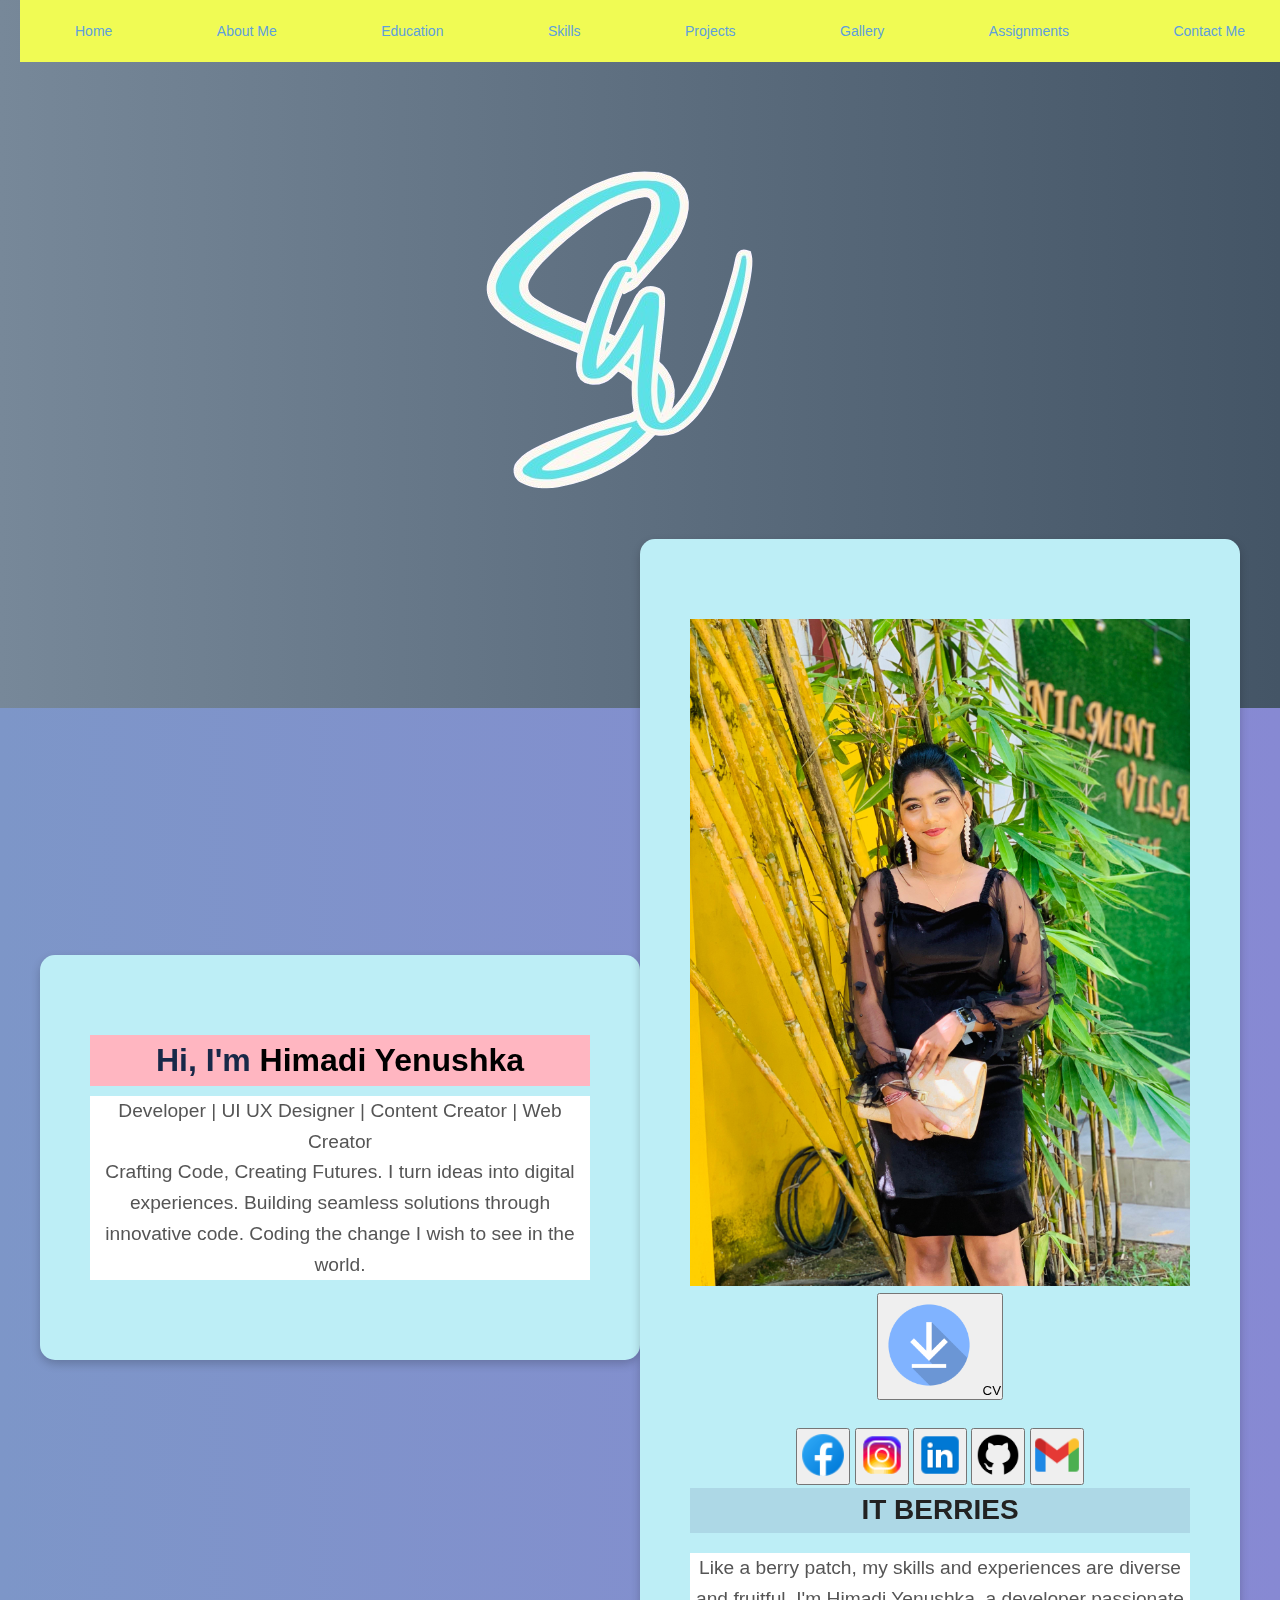
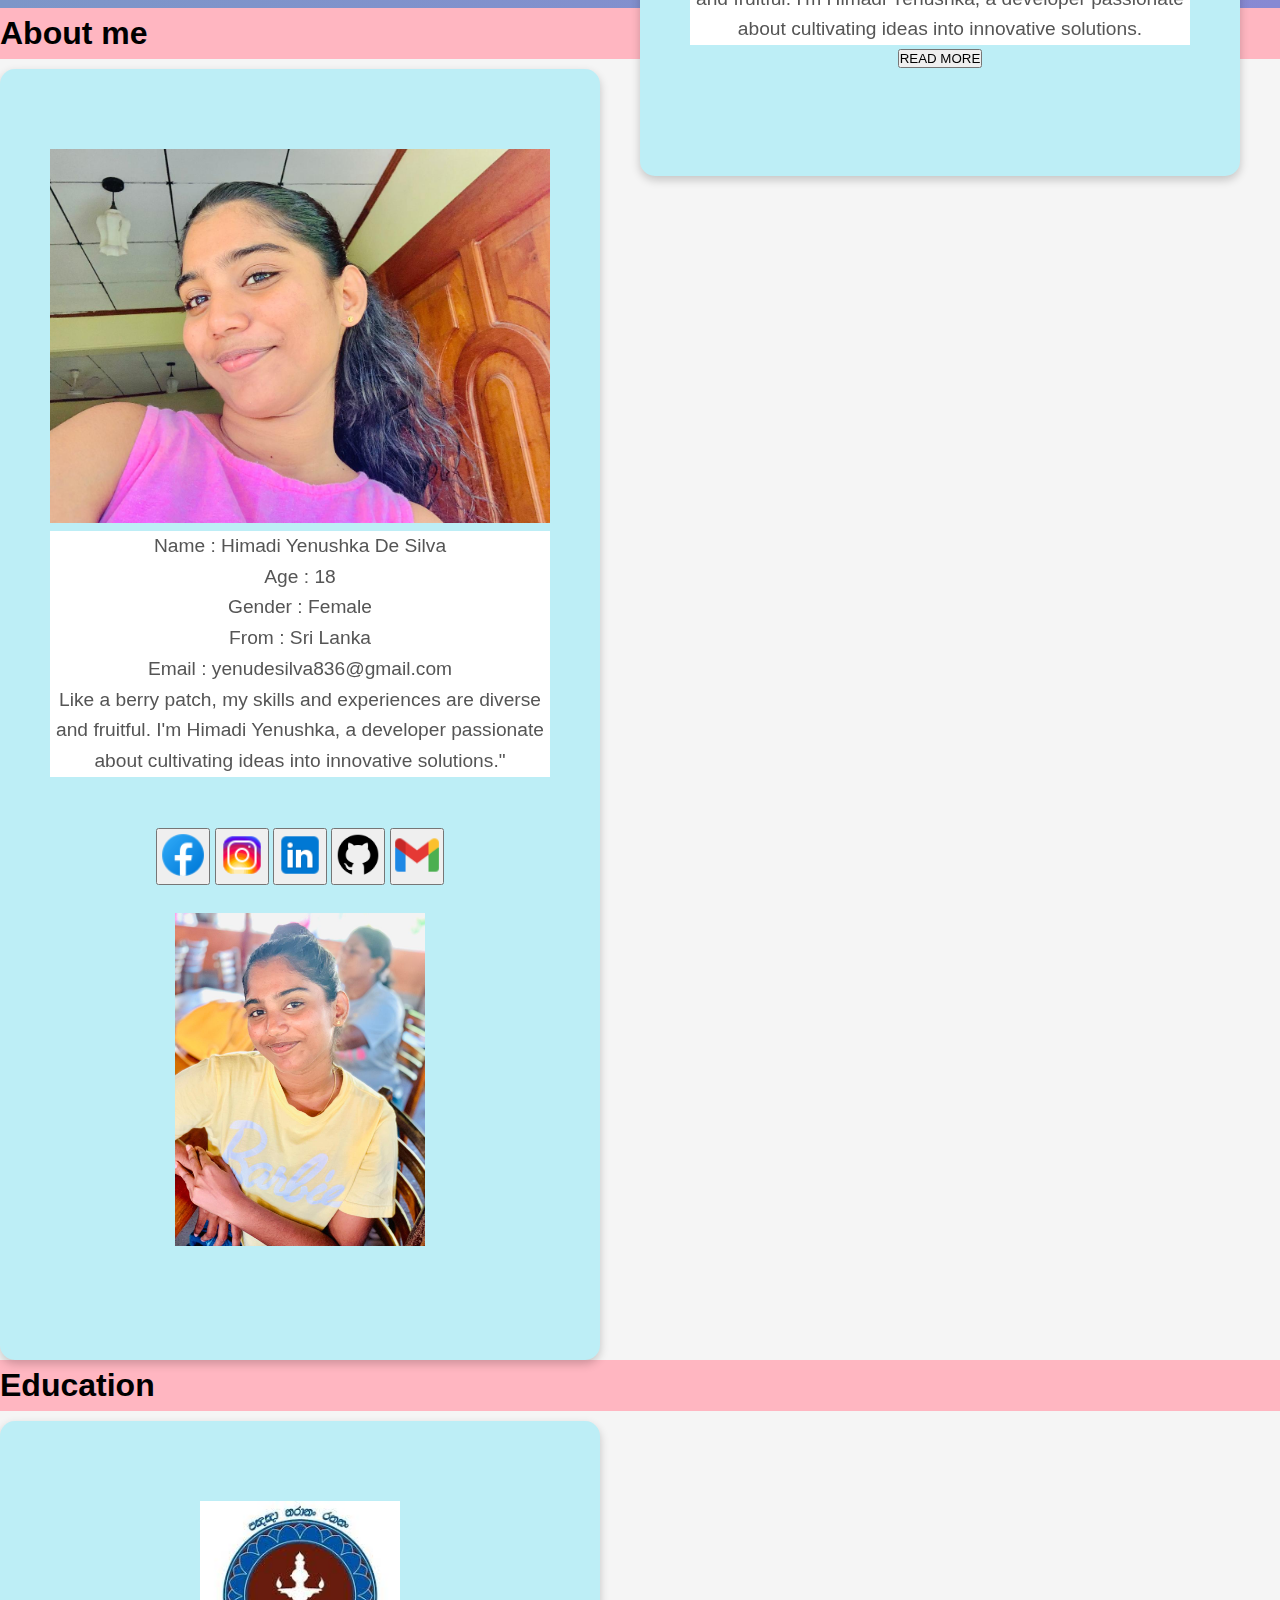
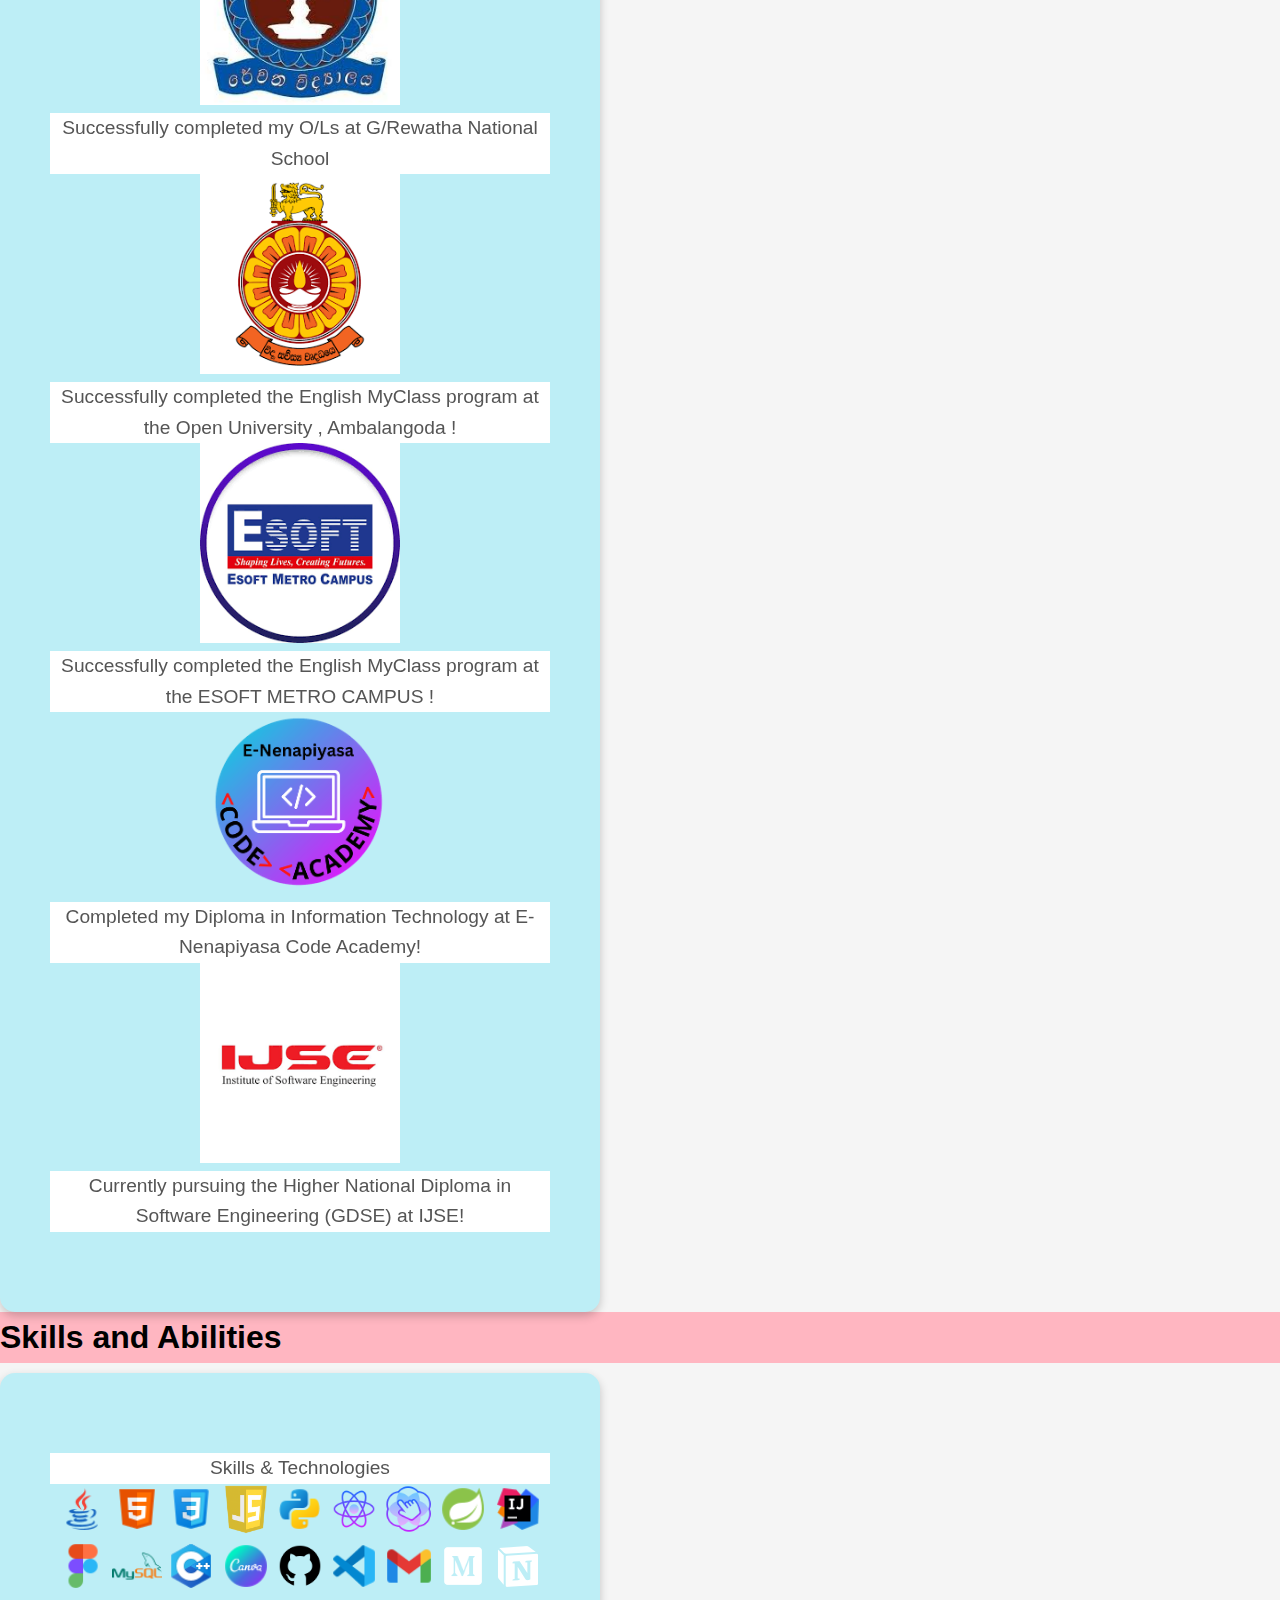
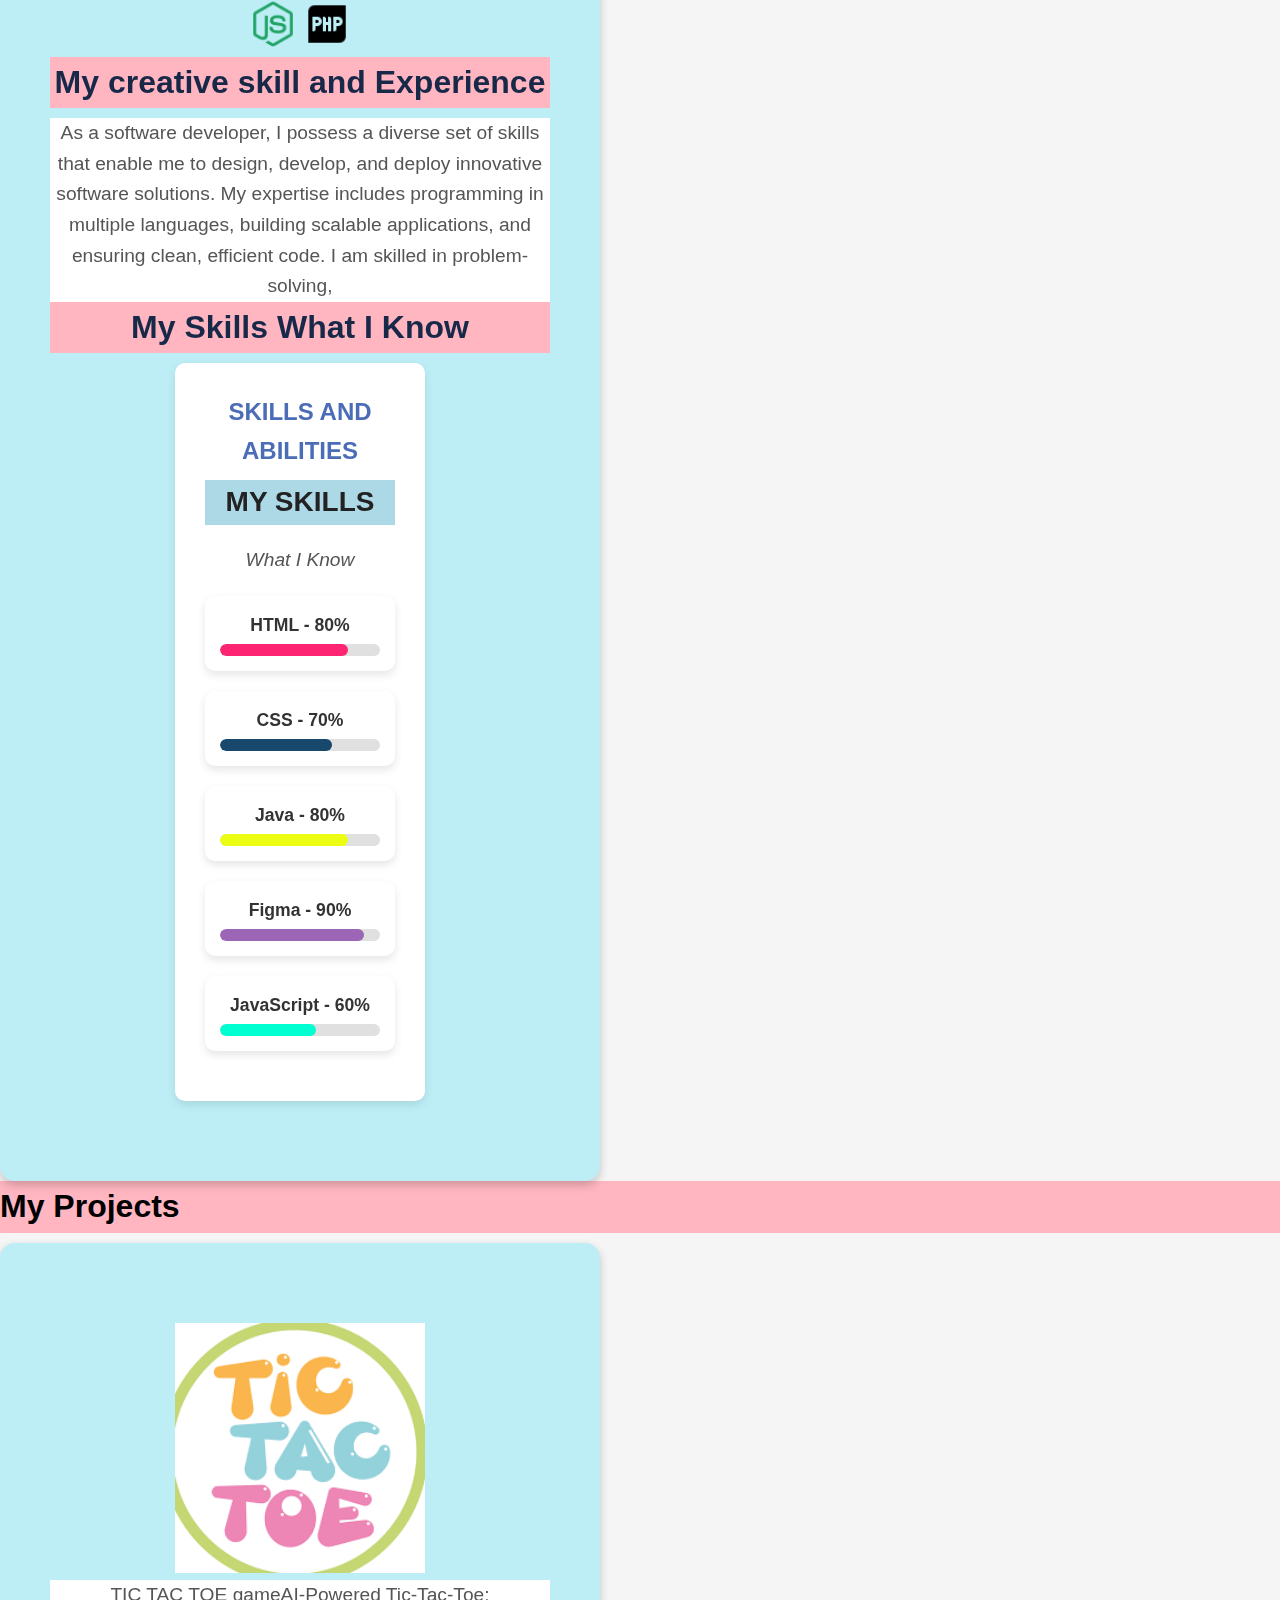
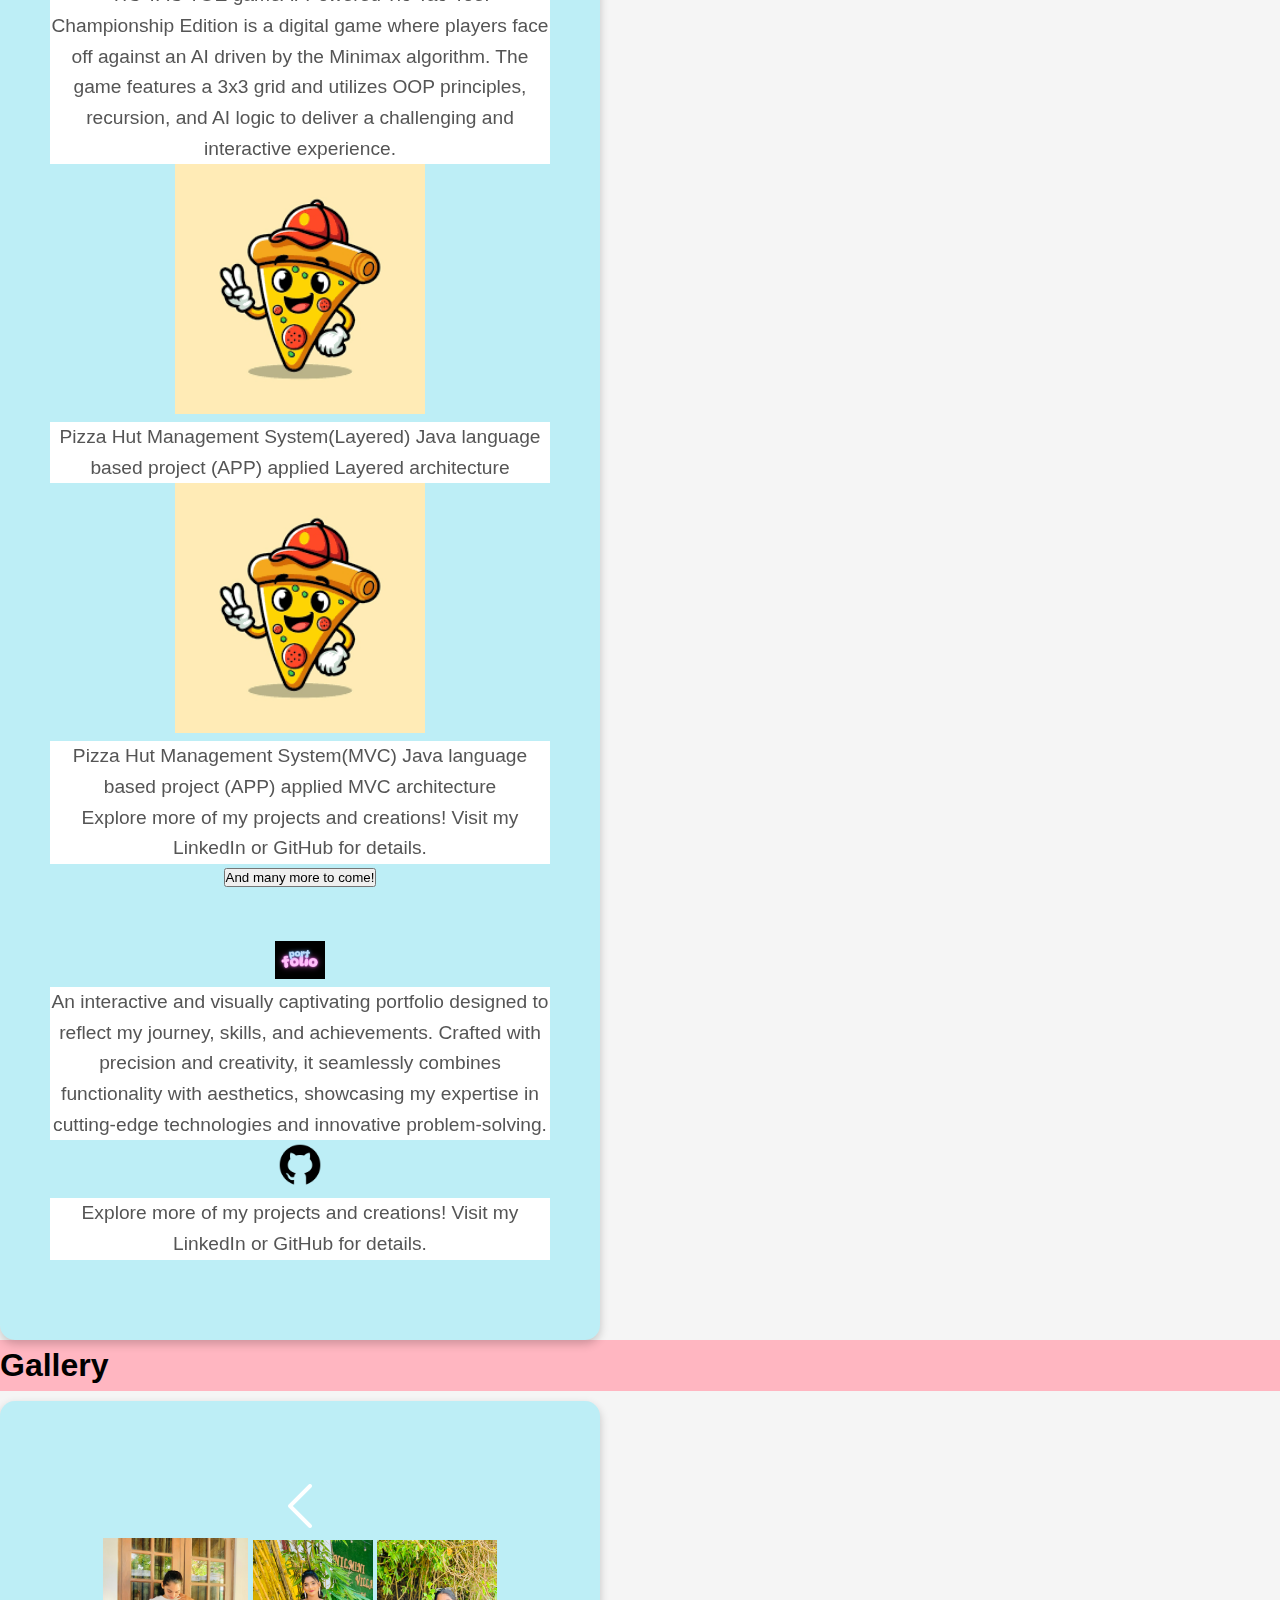
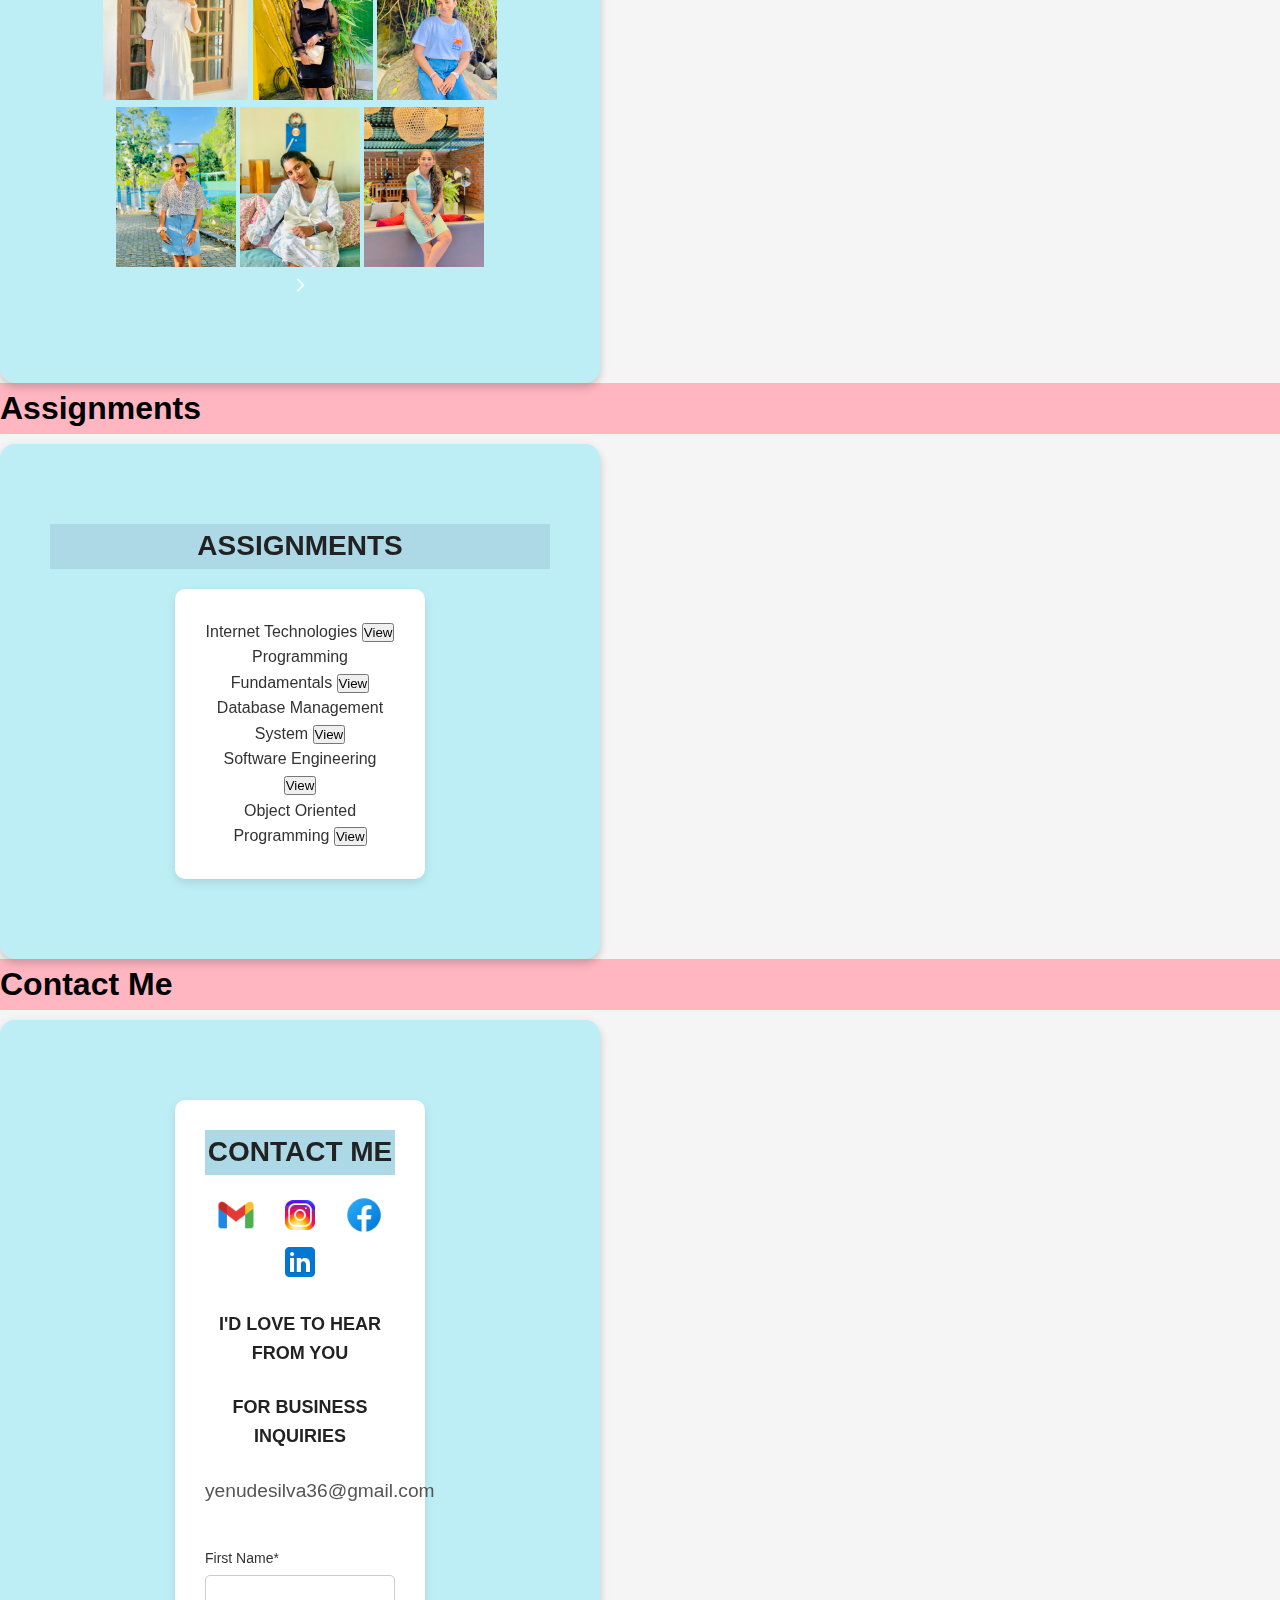
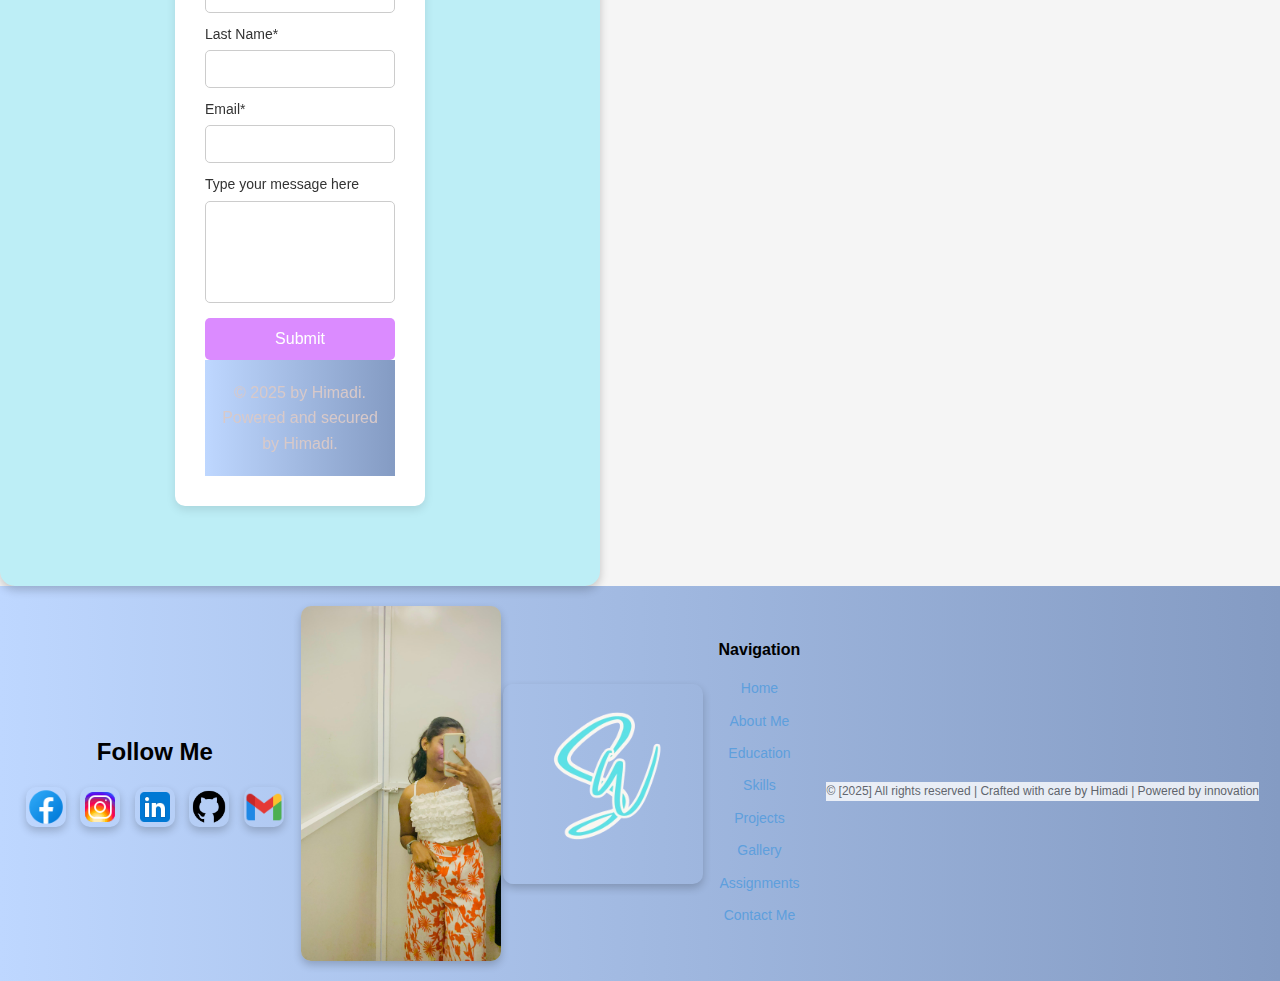
<file: index.html>
<!DOCTYPE html>
<html lang="en">
<head>
    <meta charset="UTF-8">
    <title>Himadi Yenushka</title>

    <!-----------------------------Meta data---------------------------------------->

    <link rel = "icon" type = "image/ico" href = "assets/icon.png">

    <meta name="keywords" content="HTML, CSS, JavaScript, Java, C, C++, C#, Developer Portfolio,Himadi Yenushka ">
    <meta name="description" content="Welcome to my portfolio! I'm Himadi Yenushka, a passionate developer from Sri Lanka specializing in modern web and software development.">
    <meta name="author" content="Himadi Yenushka">
    <meta name="viewport" content="width=device-width, initial-scale=1.0">
</head>
<style>

    * {
        margin: 0;
        padding: 0;
        box-sizing: border-box;
        font-family: 'Poppins', sans-serif;
        scroll-behavior: smooth;
    }

    body {
        background-color: #f5f5f5;
        color: #333;
        line-height: 1.6;
    }

    body {
        background-color: #f494b7;
    }

    /* General Styles */
    body {
        font-family: 'Poppins', sans-serif;
        margin: 0;
        padding: 0;
        background-color: #f5f5f5;
        color: #d3ffa1;
    }

    /* Main Section */
    #homeMain {
        display: flex;
        justify-content: center;
        align-items: center;
        height: 100vh;
        text-align: center;
        background: linear-gradient(to right, #7d96c8, #8789d3);
        color: white;
    }

    /* Section Styling */
    section {
        max-width: 600px;
        padding: 20px;
        background: rgb(189, 238, 246);
        backdrop-filter: blur(10px);
        border-radius: 15px;
        box-shadow: 0px 4px 10px rgba(0, 0, 0, 0.2);
    }

    /* Title Styling */
    h3 {
        font-size: 2rem;
        margin-bottom: 10px;
    }

    /* Bold Name */
    h3 b {
        color: #000000;
    }

    /* Paragraph Styling */
    p {
        font-size: 1.2rem;
        line-height: 1.6;
    }

    /* Highlight Keywords */
    p span {
        color: #ffcc00;
        font-weight: bold;
    }

    /* Responsive Design */
    @media (max-width: 768px) {
        #homeMain {
            height: auto;
            padding: 50px 20px;
        }

        section {
            width: 90%;
        }

        h3 {
            font-size: 1.5rem;
        }

        p {
            font-size: 1rem;
        }
    }
    /* General Styles */
    body {
        font-family: 'Poppins', sans-serif;
        margin: 0;
        padding: 0;
        background-color: #f5f5f5;
        color: #466c93;
    }

    /* Container Styling */
    .container {
        max-width: 800px;
        margin: auto;
        padding: 20px;
        text-align: center;
        background: white;
        border-radius: 10px;
        box-shadow: 0px 4px 10px rgba(0, 0, 0, 0.1);
    }

    /* Title Styling */
    h3 {
        font-size: 2rem;
        margin-bottom: 10px;
        color: #182848;
    }

    /* Highlight Titles */
    .title {
        font-size: 1.5rem;
        font-weight: bold;
        margin-bottom: 10px;
        color: #4b6cb7;
    }

    /* Paragraph Styling */
    p {
        font-size: 1.2rem;
        line-height: 1.6;
        color: #555;
    }


    .skills-section {
        margin-top: 20px;
    }


    .skill {
        margin-bottom: 20px;
    }


    .skill-name {
        font-size: 1.1rem;
        font-weight: bold;
        margin-bottom: 5px;
    }


    .progress-bar {
        width: 100%;
        height: 12px;
        background: #e0e0e0;
        border-radius: 6px;
        overflow: hidden;
        position: relative;
    }

    .progress {
        height: 100%;
        width: 0%;
        background: linear-gradient(to right, #4b6cb7, #182848);
        border-radius: 6px;
        transition: width 1s ease-in-out;
    }

    .html .progress { width: 80%; background: #fd2572; }
    .css .progress { width: 70%; background: #18496c; }
    .java .progress { width: 80%; background: #eafd12; }
    .figma .progress { width: 90%; background: #9c65b6; }
    .javascript .progress { width: 60%; background: #00ffd1; }

    @media (max-width: 768px) {
        .container {
            width: 90%;
            padding: 15px;
        }

        h3 {
            font-size: 1.5rem;
        }

        p {
            font-size: 1rem;
        }
    }

    nav {
        display: flex;
        justify-content: space-between;
        align-items: center;
        padding: 15px 50px;
        background-color: #f0fb54;
        position: fixed;
        width: 100%;
        top: 0;
        z-index: 1000;
    }

    h3{
        background-color: lightpink;
    }

    p{
        background-color: white;
    }

    h1{
        background-color: lightblue;
    }
    .navbar ul {
        list-style: none;
        display: flex;
    }

    .navbar ul li {
        margin: 0 15px;
    }

    .navbar ul li a {
        text-decoration: none;
        color: white;
        font-weight: bold;
        padding: 10px;
        transition: 0.3s;
    }

    .navbar ul li a:hover {
        color: #ff6600;
        border-bottom: 2px solid #ff6600;
    }

    /* Header Section */
    header {
        text-align: center;
        padding: 100px 20px;
        background: linear-gradient(to right, #789, #456);
        color: white;
    }

    .header h1 {
        font-size: 2.5rem;
    }

    .header p {
        font-size: 1.2rem;
        margin-top: 10px;
    }

    /* Sections */
    section {
        padding: 80px 50px;
        text-align: center;
    }

    .section h2 {
        font-size: 2rem;
        margin-bottom: 20px;
        color: #333;
    }

    .section p {
        font-size: 1.1rem;
        color: #666;
    }

    /* Skills Grid */
    .skills-container {
        display: grid;
        grid-template-columns: repeat(auto-fit, minmax(120px, 1fr));
        gap: 20px;
        padding: 30px;
        justify-items: center;
    }

    .skill {
        background: #fff;
        padding: 15px;
        border-radius: 10px;
        text-align: center;
        box-shadow: 0px 4px 8px rgba(0, 0, 0, 0.1);
        transition: transform 0.3s;
    }

    .skill:hover {
        transform: scale(1.1);
    }

    .skill img {
        width: 60px;
        height: auto;
        margin-bottom: 10px;
    }

    .skill p {
        font-size: 1rem;
        font-weight: bold;
    }

    /* Projects Section */
    .projects-container {
        display: flex;
        flex-wrap: wrap;
        justify-content: center;
        gap: 30px;
        margin-top: 20px;
    }

    .project-card {
        background: white;
        border-radius: 12px;
        padding: 20px;
        width: 300px;
        box-shadow: 0px 4px 10px rgba(0, 0, 0, 0.1);
        transition: transform 0.3s ease-in-out;
    }

    .project-card:hover {
        transform: scale(1.05);
    }

    .project-card img {
        width: 100%;
        border-radius: 8px;
    }

    .project-card h3 {
        margin-top: 10px;
        color: #333;
    }

    .project-card p {
        font-size: 0.9rem;
        color: #666;
        margin-top: 5px;
    }


    /* Contact Section */
    .contact h3 {
        background: #222;
        color: white;
        padding: 50px 0;
        text-align: center;
    }

    .contact h2 {
        margin-bottom: 20px;
    }

    .contact-links {
        display: flex;
        justify-content: center;
        gap: 20px;
    }

    .contact-links a img {
        width: 40px;
        transition: 0.3s;
    }

    .contact-links a:hover img {
        transform: scale(1.2);
    }

    .cv-button {
        display: inline-block;
        padding: 12px 25px;
        background: #ff6600;
        color: white;
        font-size: 1rem;
        font-weight: bold;
        border-radius: 8px;
        text-decoration: none;
        transition: 0.3s;
    }

    .cv-button:hover {
        background: #cc5500;
    }

    @media (max-width: 768px) {
        nav {
            flex-direction: column;
            text-align: center;
        }

        .navbar ul {
            flex-direction: column;
            gap: 10px;
        }

        .skills-container {
            grid-template-columns: repeat(auto-fit, minmax(100px, 1fr));
        }
    }

    body {
        font-family: 'Poppins', sans-serif;
        margin: 0;
        padding: 0;
        background: #f5f5f5;
        color: #333;
    }

    #contact {
        background: #ffffff;
        padding: 50px 0;
        text-align: center;
    }

    .container {
        width: 50%;
        margin: auto;
        background: #fff;
        padding: 30px;
        box-shadow: 0px 4px 10px rgba(0, 0, 0, 0.1);
        border-radius: 10px;
    }

    h1 {
        color: #222;
        font-size: 28px;
        text-transform: uppercase;
        margin-bottom: 20px;
    }

    /* Social Icons */
    .social-icons {
        margin: 20px 0;
    }

    .social-icons img {
        width: 40px;
        margin: 0 10px;
        transition: transform 0.3s ease-in-out;
    }

    .social-icons img:hover {
        transform: scale(1.2);
    }

    .contact-info {
        font-size: 16px;
        color: #fff6f6;
        margin-bottom: 30px;
    }

    .contact-info strong {
        display: block;
        font-size: 18px;
        color: #222;
    }

    form {
        display: flex;
        flex-direction: column;
        align-items: center;
    }

    label {
        font-size: 14px;
        margin: 10px 0 5px;
        text-align: left;
        width: 100%;
        font-weight: 500;
    }

    input, textarea {
        width: 100%;
        padding: 10px;
        border: 1px solid #ccc;
        border-radius: 5px;
        font-size: 14px;
        transition: 0.3s ease-in-out;
    }

    input:focus, textarea:focus {
        border-color: #0073e6;
        outline: none;
        box-shadow: 0 0 8px rgba(0, 115, 230, 0.2);
    }

    textarea {
        resize: none;
    }

    input[type="submit"] {
        margin-top: 15px;
        padding: 12px 20px;
        border: none;
        border-radius: 5px;
        background: #db8bff;
        color: #fff;
        font-size: 16px;
        cursor: pointer;
        transition: 0.3s;
    }

    input[type="submit"]:hover {
        background: #005bb5;
    }

    /* Footer */
    footer {
        background: linear-gradient(to right, #bed7ff, #849bc3);
        color: #d8c9c9;
        text-align: center;
        padding: 20px 10px;
        font-family: 'Poppins', sans-serif;
        display: flex;
        flex-wrap: wrap;
        justify-content: space-around;
        align-items: center;
    }

    footer div {
        margin: 10px;
    }

    footer h2  {
        color: #000000;
        margin-bottom: 10px;
    }

    footer h4 {
        color: #000000;
        margin-bottom: 10px;
    }

    footer button {
        background: transparent;
        border: none;
        cursor: pointer;
        transition: transform 0.3s ease;
        margin: 5px;
    }

    footer button:hover {
        transform: scale(1.2);
    }

    footer img {
        border-radius: 10px;
        box-shadow: 0 4px 8px rgba(0, 0, 0, 0.2);
        transition: transform 0.3s ease;
    }

    footer img:hover {
        transform: scale(1.1);
    }

    .nav_item {
        display: block;
        color: #5e9fdd;
        text-decoration: none;
        font-size: 14px;
        transition: color 0.3s;
        padding: 5px;
    }

    .nav_item:hover {
        color: #000000;
    }

    footer p {
        font-size: 12px;
        opacity: 0.8;
        margin-top: 15px;
    }




</style>



<body>

<!--------------------------Navigation------------------------------------->
<main id = "fullPg">
    <header>
        <!-- icon -->
        <div>
            <img src = "assets/icons/icon.png" title = "Himadi" alt = "my pic 1" width = "500"> portfolio
        </div>

        <!-- navigation -->
        <nav class = "navigation">
            <a href = "#" class = "nav_item">Home</a>
            <a href = "#" class = "nav_item">About Me</a>
            <a href = "#" class = "nav_item">Education</a>
            <a href = "#" class = "nav_item">Skills</a>
            <a href = "#" class = "nav_item">Projects</a>
            <a href = "#" class = "nav_item">Gallery</a>
            <a href = "#" class = "nav_item">Assignments</a>
            <a href = "#" class = "nav_item">Contact Me</a>
        </nav>
    </header>

    <!--------------------------Home------------------------------------->
    <main id = "homeMain">
        <section>
            <div><h3>Hi, I'm <b>Himadi Yenushka</b> </h3></div>
            <p> Developer | UI UX Designer | Content Creator | Web Creator</p>
            <P>
                Crafting Code, Creating Futures.
                I turn ideas into digital experiences.
                Building seamless solutions through innovative code.

                Coding the change I wish to see in the world.</P>
        </section>
        <section>
            <div>
                <img src = "assets/wedding%20jpg.jpg" title = "Himadi" alt = "my pic 1" width = "500">
            </div>
            <div>
                <button>
                    <img src="assets/download cv.webp" alt="Git Icon" width = "100" > CV
                </button>
                <br><br>

                <div>
                    <div>
                        <button>
                            <img src = "assets/logo/facebook.png" title = "facebook" alt = "facebook" width = "50">
                        </button>
                        <button>
                            <img src = "assets/logo/instagram.png" title = "instagram" alt = "instagram" width = "50">
                        </button>
                        <button>
                            <img src = "assets/logo/linkedin.png" title = "linkedin" alt = "linkedin" width = "50">
                        </button>
                        <button>
                            <img src = "assets/logo/git.png" title = "git" alt = "git" width = "50">
                        </button>
                        <button>
                            <img src = "assets/logo/gmail.png" title = "gmail" alt = "gmail" width = "50">
                        </button>
                    </div>
                </div>

                <h1>IT BERRIES</h1>
                <p>Like a berry patch, my skills and experiences are diverse and fruitful. I'm Himadi Yenushka, a developer passionate about cultivating ideas into innovative solutions.</p>
                <button>READ MORE</button>
                <br><br>
            </div>

        </section>
    </main>

    <!-----------------------------About me---------------------------------------------->
    <main id = "aboutMe">
        <h3><b>About me</b></h3>
        <section>
            <div>
                <img src = "assets/about me jpg.jpg" title = "aboutMeHimadi" alt = "aboutMeImg" width = "500">
            </div>
            <div>
                <p>Name : Himadi Yenushka De Silva </p>
                <p>Age : 18</p>
                <p>Gender : Female</p>
                <p>From : Sri Lanka</p>
                <p>Email : yenudesilva836@gmail.com</p>
            </div>
            <div>
                <p>
                    Like a berry patch, my skills and experiences are diverse and fruitful. I'm Himadi Yenushka, a developer passionate about cultivating ideas into innovative solutions."
                </p>
                <br><br>
            </div>
            <div>
                <button>
                    <img src = "assets/logo/facebook.png" title = "facebook" alt = "facebook" width = "50">
                </button>
                <button>
                    <img src = "assets/logo/instagram.png" title = "instagram" alt = "instagram" width = "50">
                </button>
                <button>
                    <img src = "assets/logo/linkedin.png" title = "linkedin" alt = "linkedin" width = "50">
                </button>
                <button>
                    <img src = "assets/logo/git.png" title = "git" alt = "git" width = "50">
                </button>
                <button>
                    <img src = "assets/logo/gmail.png" title = "gmail" alt = "gmail" width = "50">
                </button>
            </div>
            <br>
            <div>
                <img src="assets/yellow jpg.jpg" title="yellowpic" alt="yellowpic" width="250">
            </div>
            <br>

        </section>
    </main>

    <!-----------------------------Education---------------------------------------------->
    <main id = "education">
        <h3><b>Education</b></h3>
        <section>
            <div>
                <img src = "assets/school logo.jpg" title = "RNC" alt = "RNC" width ="200">
                <p> Successfully completed my
                    O/Ls at G/Rewatha National School
                </p>
            </div>
            <div>
                <img src = "assets/icons/open university logo.png" title = "OpenUniversity" alt = "OpenUniversity" width = "200">
                <p>Successfully completed the English MyClass program at the Open University , Ambalangoda !</p>
            </div>
            <div>
                <img src = "assets/esoft metro campus png.png" title = "EMC" alt = "EMC" width = "200">
                <p>Successfully completed the English MyClass program at the ESOFT METRO CAMPUS !</p>
            </div>
            <div>
                <img src = "assets/nenapiyasa png.png" title = "nenapiyasa" alt = "nenapiyasa" width = "200">
                <p>Completed my Diploma in Information Technology at E-Nenapiyasa Code Academy!</p>
            </div>
            <div>
                <img src = "assets/icons/ijse.png" title = "IJSE" alt = "IJSE" width = "200">
                <p>Currently pursuing the Higher National Diploma in Software Engineering (GDSE) at IJSE!</p>
            </div>
        </section>
    </main>

    <!-----------------------------Skills and Abilities---------------------------------------------->
    <main id = "skills">
        <h3><b>Skills and Abilities</b></h3>
        <section>
            <p>Skills & Technologies</p>
            <div>
                <img src = "assets/logo/java.png" title = "java" alt = "java" width = "50">
                <img src = "assets/logo/html.png" title = "html" alt = "html" width = "50">
                <img src = "assets/logo/css.png" title = "css" alt = "css" width = "50">
                <img src = "assets/logo/js.jpg" title = "js" alt = "js" width = "50">
                <img src = "assets/logo/python.png" title = "python" alt = "python" width = "50">
                <img src = "assets/logo/react.png" title = "react" alt = "react" width = "50">
                <img src = "assets/logo/scenebuilder.png" title = "scenebuilder" alt = "scenebuilder" width = "50">
                <img src = "assets/logo/springboot.png" title = "springboot" alt = "springboot" width = "50">
                <img src = "assets/logo/intelij.png" title = "intelij" alt = "intelij" width = "50">
                <img src = "assets/logo/figma.png" title = "figma" alt = "figma" width = "50">
                <img src = "assets/logo/mysql.png" title = "mysql" alt = "mysql" width = "50">
                <img src = "assets/logo/c.png" title = "c" alt = "c" width = "50">
                <img src = "assets/logo/canva%20(2).png" title = "canva" alt = "canva" width = "50">
                <img src = "assets/logo/git.png" title = "git" alt = "git" width = "50">
                <img src = "assets/logo/vscode.png" title = "vs" alt = "vs" width = "50">
                <img src = "assets/logo/gmail.png" title = "gmail" alt = "gmail" width = "50">
                <img src = "assets/medium.png" title = "medium" alt = "medium" width = "50">
                <!--                <img src = "assets/logo/" title = "angular" alt = "angular" width = "50">-->
                <img src = "assets/logo/notion.png" title = "notion" alt = "notion" width = "50">
                <img src = "assets/logo/nodejs.png" title = "nodejs" alt = "nodejs" width = "50">
                <img src = "assets/logo/php.png" title = "php" alt = "php" width = "50">
            </div>
            <h3>My creative skill and Experience</h3>
            <p>As a software developer, I possess a diverse set of skills that enable me to design, develop, and deploy innovative software solutions. My expertise includes programming in multiple languages, building scalable applications, and ensuring clean, efficient code. I am skilled in problem-solving,</p>
            <h3>My Skills
                What I Know
            </h3>
            <div class="container">
                <div class="title">SKILLS AND ABILITIES</div>

                <h1>My Skills</h1>
                <p><i>What I Know</i></p>

                <div class="skills-section">
                    <div class="skill html">
                        <div class="skill-name">HTML - 80%</div>
                        <div class="progress-bar">
                            <div class="progress"></div>
                        </div>
                    </div>
                    <div class="skill css">
                        <div class="skill-name">CSS - 70%</div>
                        <div class="progress-bar">
                            <div class="progress"></div>
                        </div>
                    </div>
                    <div class="skill java">
                        <div class="skill-name">Java - 80%</div>
                        <div class="progress-bar">
                            <div class="progress"></div>
                        </div>
                    </div>
                    <div class="skill figma">
                        <div class="skill-name">Figma - 90%</div>
                        <div class="progress-bar">
                            <div class="progress"></div>
                        </div>
                    </div>
                    <div class="skill javascript">
                        <div class="skill-name">JavaScript - 60%</div>
                        <div class="progress-bar">
                            <div class="progress"></div>
                        </div>
                    </div>
                </div>
            </div>


        </section>
    </main>

    <!-----------------------------Projects---------------------------------------------->
    <main id = "My projects">
        <h3><b> My Projects</b></h3>
        <section>
            <div>
                <div>
                    <img src = "assets/tic%20tac%20toe%20png.png" title = "tictactoe" alt = "tictactoe" width = "250"><br>
                    <p>TIC TAC TOE gameAI-Powered Tic-Tac-Toe: Championship Edition is a digital game where players face off against an AI driven by the Minimax algorithm. The game features a 3x3 grid and utilizes OOP principles, recursion, and AI logic to deliver a challenging and interactive experience.</p>
                </div>

            </div>
            <div>
                <div>
                    <img src = "assets/pizza.png" title = "pizza" alt = "pizza" width = "250"><br>
                    <P>Pizza Hut  Management System(Layered)

                        Java language based project (APP)

                        applied Layered architecture</P>
                </div>
            </div>
            <div>
                <div>
                    <img src = "assets/pizza.png" title = "pizza" alt = "pizza" width = "250"><br>
                    <p>Pizza Hut Management System(MVC)

                        Java language based project (APP)

                        applied MVC architecture</p>
                </div>
            </div>
            <div>
                <p>Explore more of my projects and creations! Visit my LinkedIn or GitHub for details.</p>
                <button>And many more to come!</button>
            </div>

            <br><br>
            <div>
                <img src="assets/icons/portfolio.png" title="portfolio" alt="portfolio" width="50">
            </div>
            <p>An interactive and visually captivating portfolio designed to reflect my journey, skills, and achievements. Crafted with precision and creativity, it seamlessly combines functionality with aesthetics, showcasing my expertise in cutting-edge technologies and innovative problem-solving.</p>
            <div>
                <img src="assets/logo/git.png" title="git" alt="git" width="50">
            </div>
            <p>Explore more of my projects and creations! Visit my LinkedIn or GitHub for details.</p>
        </section>
    </main>


    <!-----------------------------Gallery---------------------------------------------->
    <main id = "gallery">
        <h3><b>Gallery</b></h3>
        <section>
            <div>
                <img src = "assets/previous.png" title = "previous" alt = "previous" width = "50">
                <div>
                    <img src = "assets/trip jpg.jpg" title = "trip" alt = "trip" width = "145">
                    <img src = "assets/wedding jpg.jpg" title = "wedding" alt = "wedding" width = "120">
                    <img src = "assets/white jpg.jpg" title = "white" alt = "white" width = "120">
                    <img src = "assets/hotel jpg.jpg" title = "hotel" alt = "hotel" width = "120">
                    <img src = "assets/amco hotel.jpg" title = "amco hotel" alt = "amco hotel" width = "120">
                    <img src = "assets/logo/green.jpg" title = "remekvin hotel" alt = "remekvin hotel" width = "120">

                </div>
                <img src = "assets/logo/next.png" title = "next" alt = "next" width = "20">
            </div>
        </section>
    </main>

    <!-----------------------------Assignments---------------------------------------------->
    <main id ="assignments">
        <h3><b>Assignments</b></h3>
        <section>
            <h1>ASSIGNMENTS</h1>

            <div class="container">
                <div class="assignment-list">
                    <div class="assignment">
                        <span>Internet Technologies</span>
                        <button class="view-button">View</button>
                    </div>
                    <div class="assignment">
                        <span>Programming Fundamentals</span>
                        <button class="view-button">View</button>
                    </div>
                    <div class="assignment">
                        <span>Database Management System</span>
                        <button class="view-button">View</button>
                    </div>
                    <div class="assignment">
                        <span>Software Engineering</span>
                        <button class="view-button">View</button>
                    </div>
                    <div class="assignment">
                        <span>Object Oriented Programming</span>
                        <button class="view-button">View</button>
                    </div>
                </div>
            </div>
        </section>
    </main>


    <!-----------------------------Contact me---------------------------------------------->
    <main id = "contact me">
        <h3><b>Contact Me</b></h3>
        <section>
            <div class="container">
                <h1>CONTACT ME</h1>

                <div class="social-icons">
                    <img src="assets/logo/gmail.png" alt="Email">
                    <img src="assets/logo/instagram.png" alt="Instagram">
                    <img src="assets/logo/facebook.png" alt="Facebook">
                    <img src="assets/logo/linkedin.png" alt="LinkedIn">
                </div>

                <div class="contact-info">
                    <strong>I'D LOVE TO HEAR FROM YOU</strong><br>
                    <strong>FOR BUSINESS INQUIRIES</strong><br>
                    <p>yenudesilva36@gmail.com</p>
                </div>

                <form>
                    <label>First Name*</label>
                    <input type="text" required>

                    <label>Last Name*</label>
                    <input type="text" required>

                    <label>Email*</label>
                    <input type="email" required>

                    <label>Type your message here</label>
                    <textarea rows="5" required></textarea>

                    <input type="submit" value="Submit">
                </form>

                <footer>
                    © 2025 by Himadi. Powered and secured by Himadi.
                </footer>
            </div>
        </section>
    </main>
</main>

<!-----------------------------footer---------------------------------------------->
<main id = "footerPg">
    <footer>
        <div>
            <h2>Follow Me</h2>
            <button>
                <img src = "assets/logo/facebook.png" title = "facebook" alt = "facebook" width = "40">
            </button>
            <button>
                <img src = "assets/logo/instagram.png" title = "instagram" alt = "instagram" width = "40">
            </button>
            <button>
                <img src = "assets/logo/linkedin.png" title = "linkedin" alt = "linkedin" width = "40">
            </button>
            <button>
                <img src = "assets/logo/git.png" title = "git" alt = "git" width = "40">
            </button>
            <button>
                <img src = "assets/logo/gmail.png" title = "gmail" alt = "gmail" width = "40">
            </button>
        </div>
        <img src = "assets/yenu jpg.jpg" title = "footerImage" alt = "Himadi" width = "200">
        <img src = "assets/icons/icon.png" title = "LogoImage" alt = "Himadi" width = "200">
        <div>
            <h4>Navigation</h4>
            <a href = "#" class = "nav_item">Home</a>
            <a href = "#" class = "nav_item">About Me</a>
            <a href = "#" class = "nav_item">Education</a>
            <a href = "#" class = "nav_item">Skills</a>
            <a href = "#" class = "nav_item">Projects</a>
            <a href = "#" class = "nav_item">Gallery</a>
            <a href = "#" class = "nav_item">Assignments</a>
            <a href = "#" class = "nav_item">Contact Me</a>
        </div>
        <div>
            <p>© [2025] All rights reserved | Crafted with care by Himadi | Powered by innovation</p>
        </div>
    </footer>
</main>
</body>
</html>
</file>
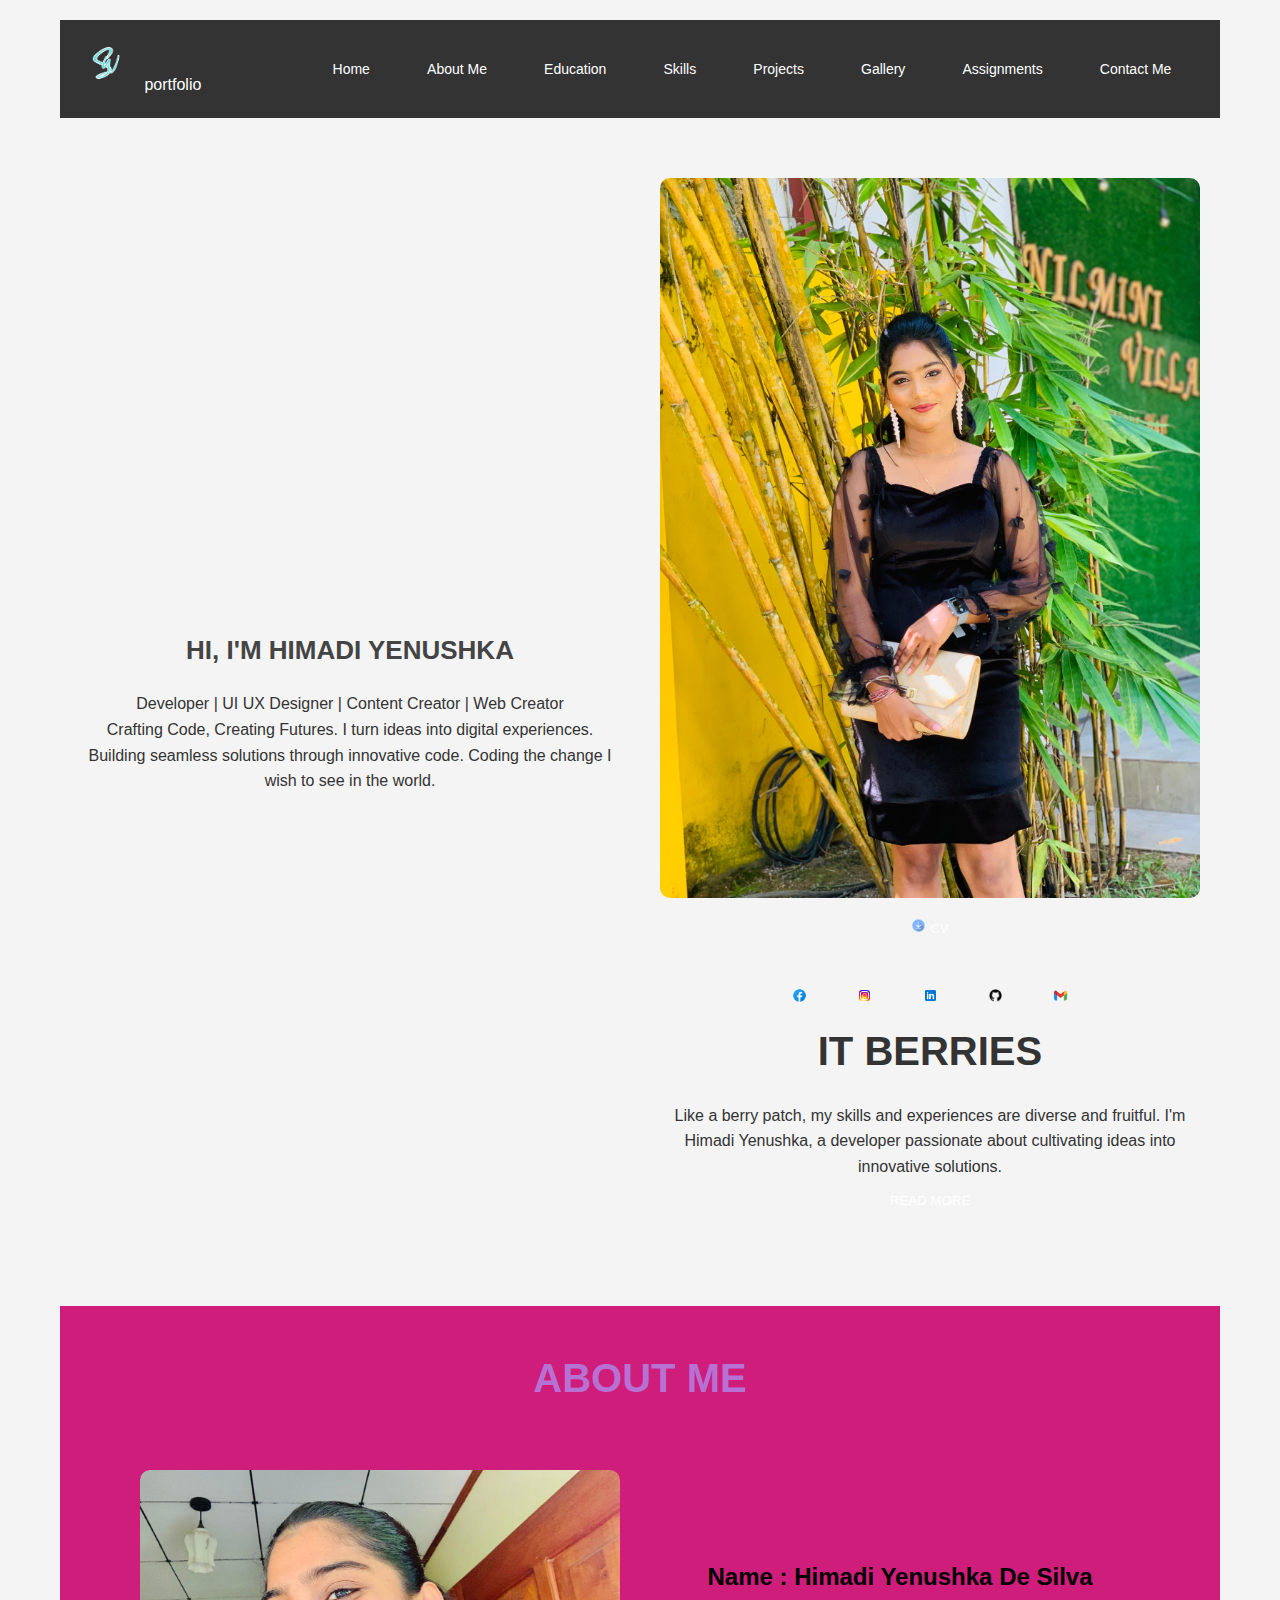
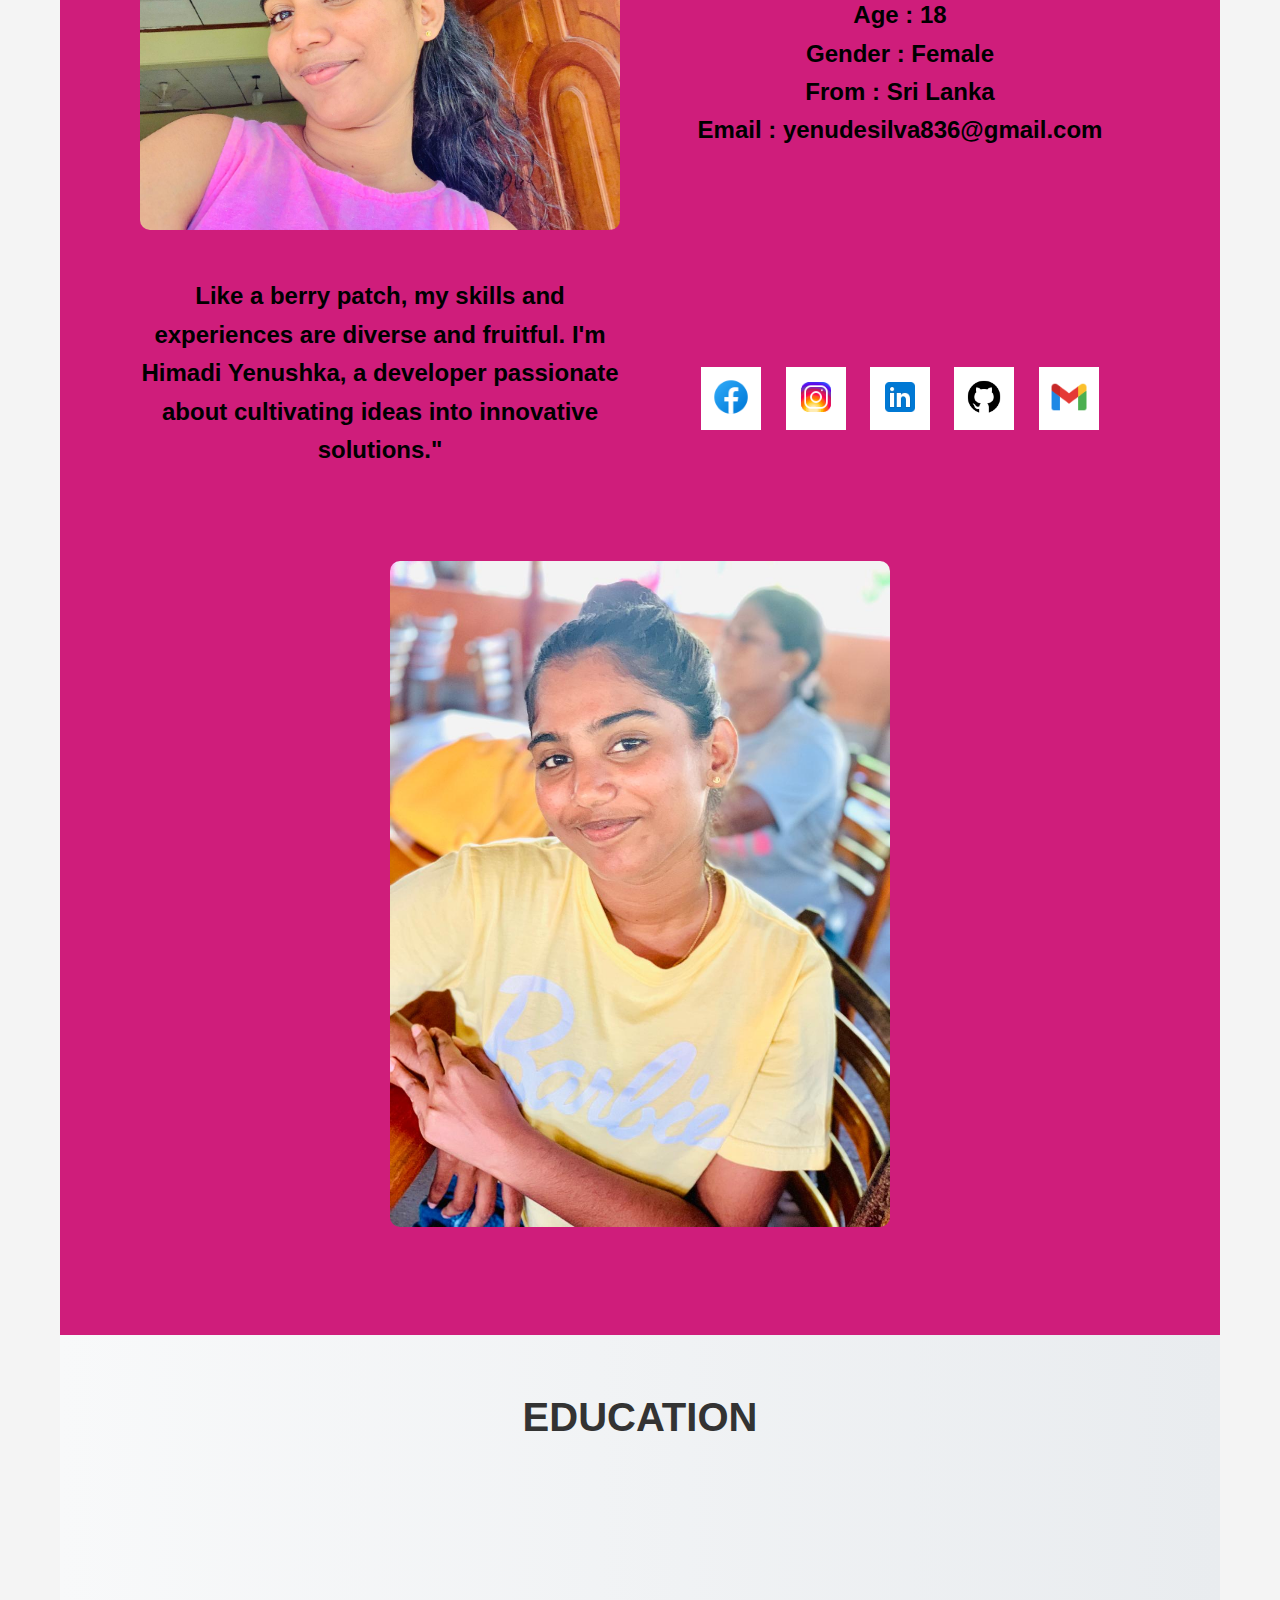
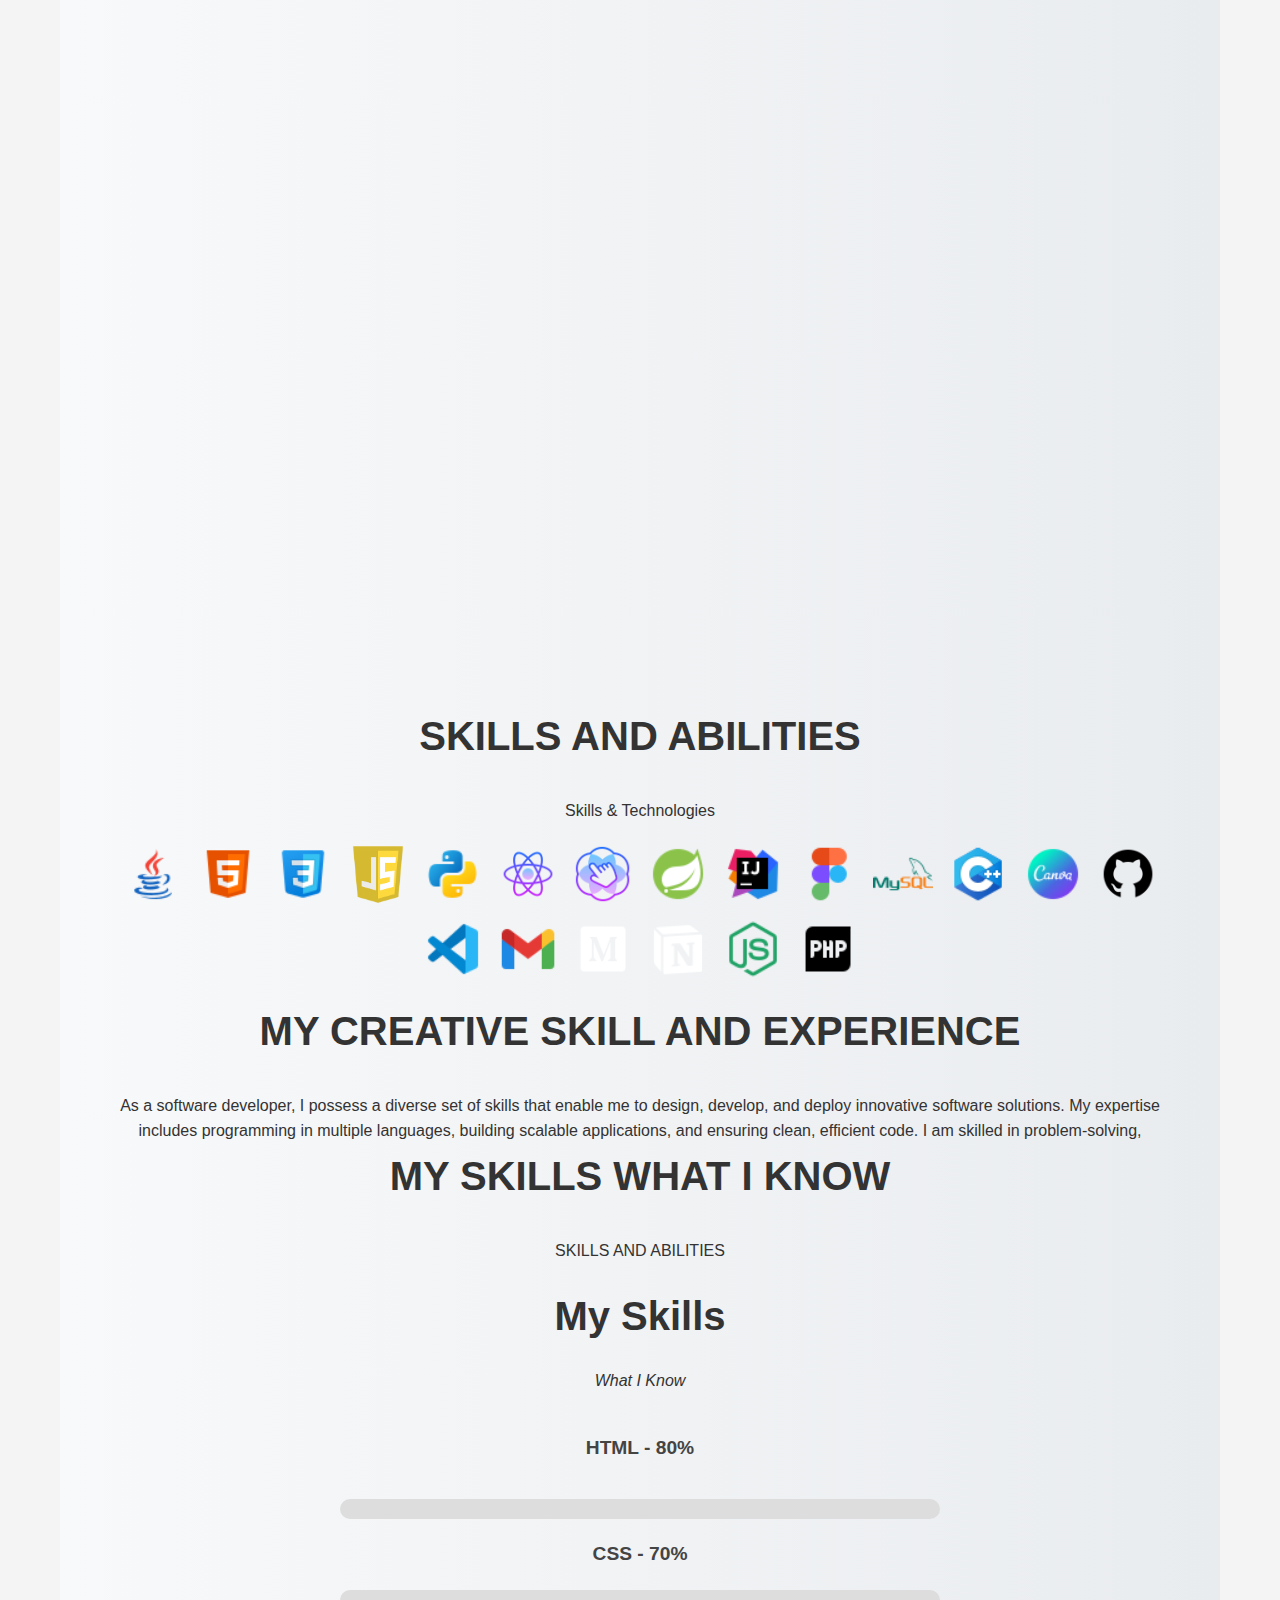
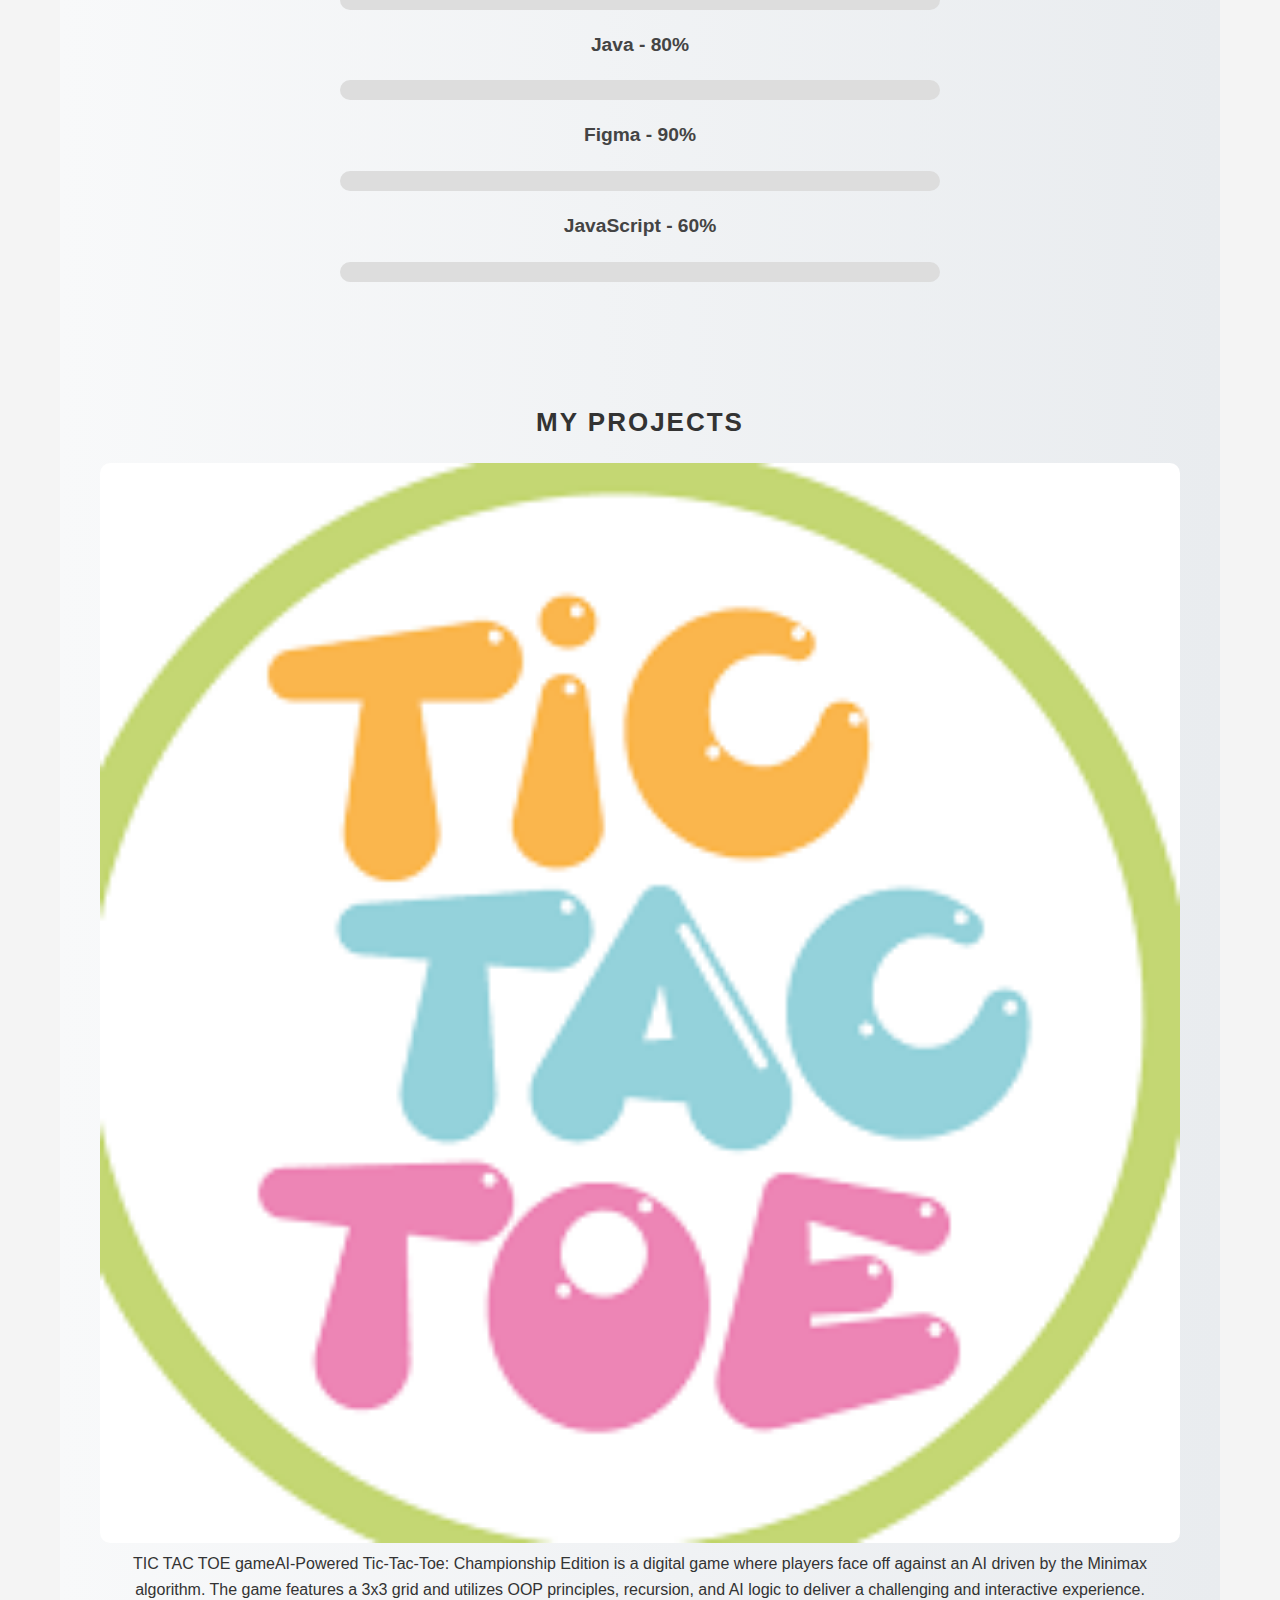
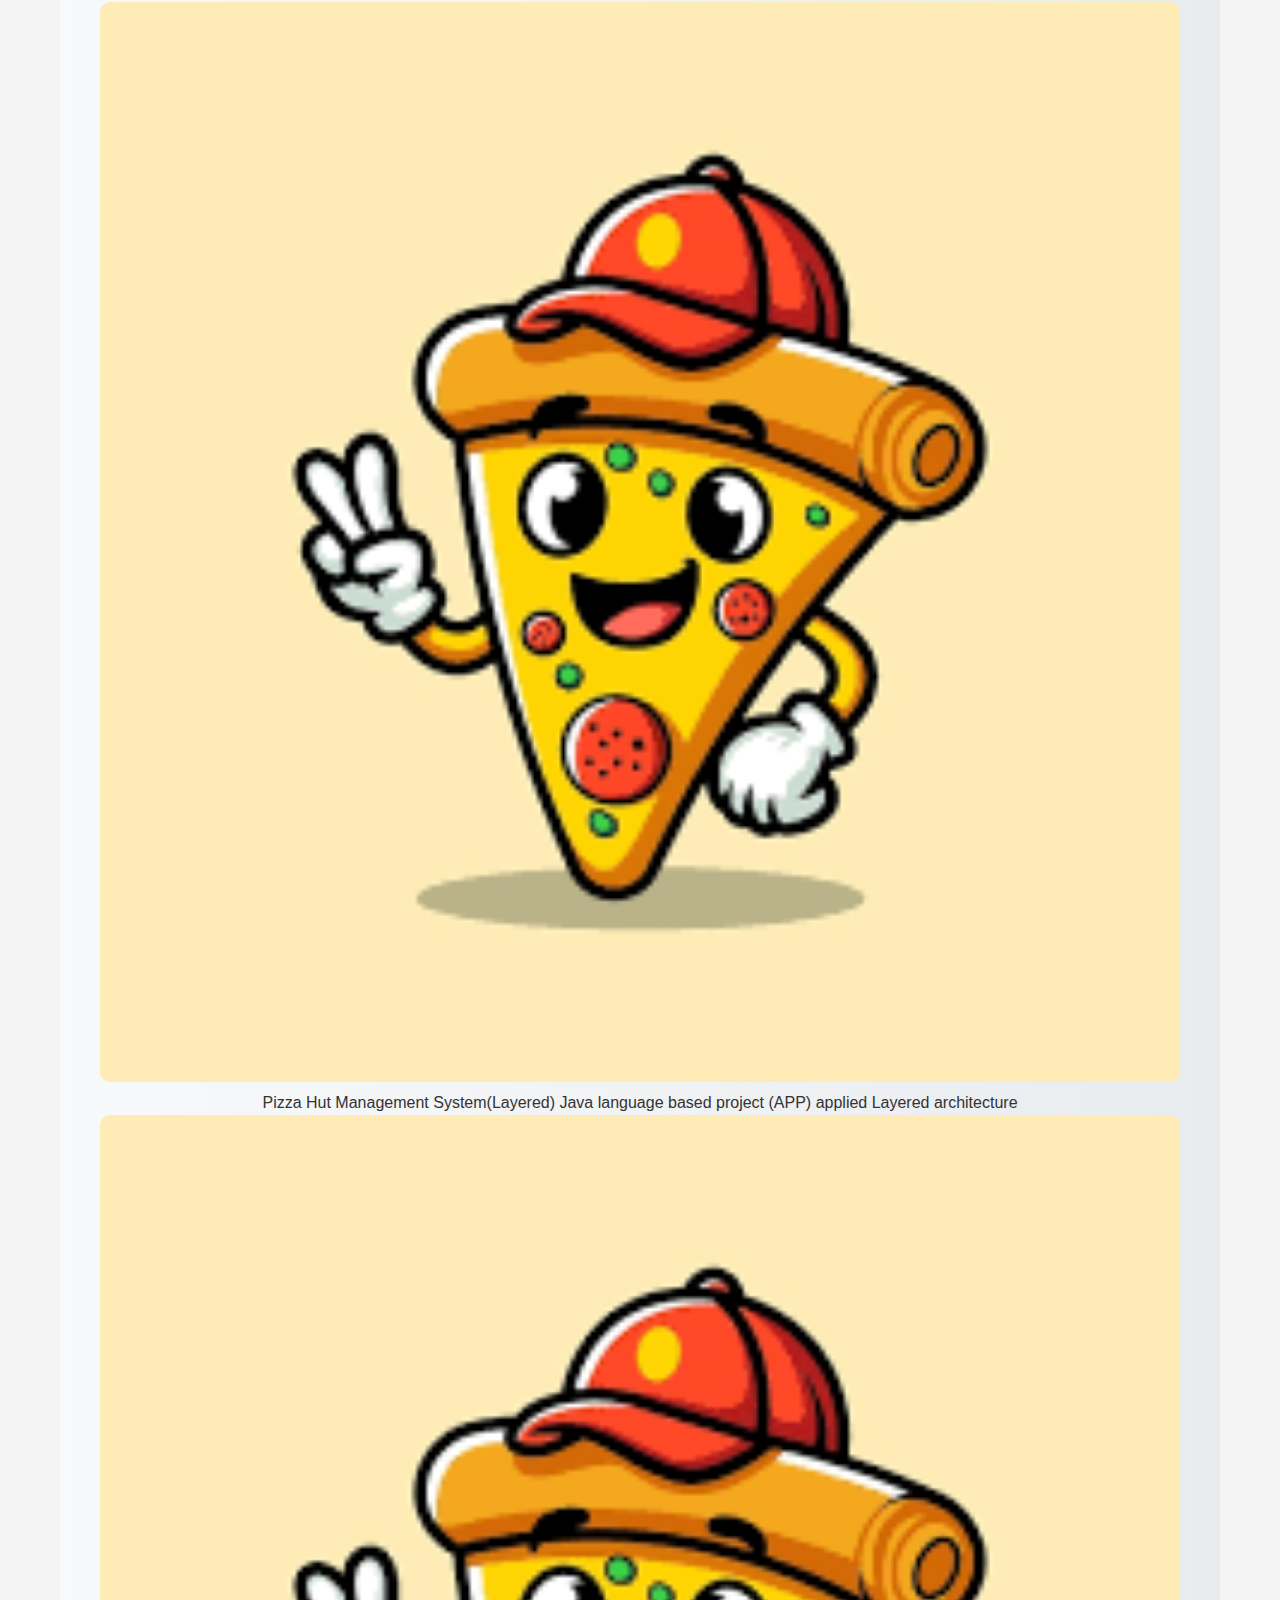
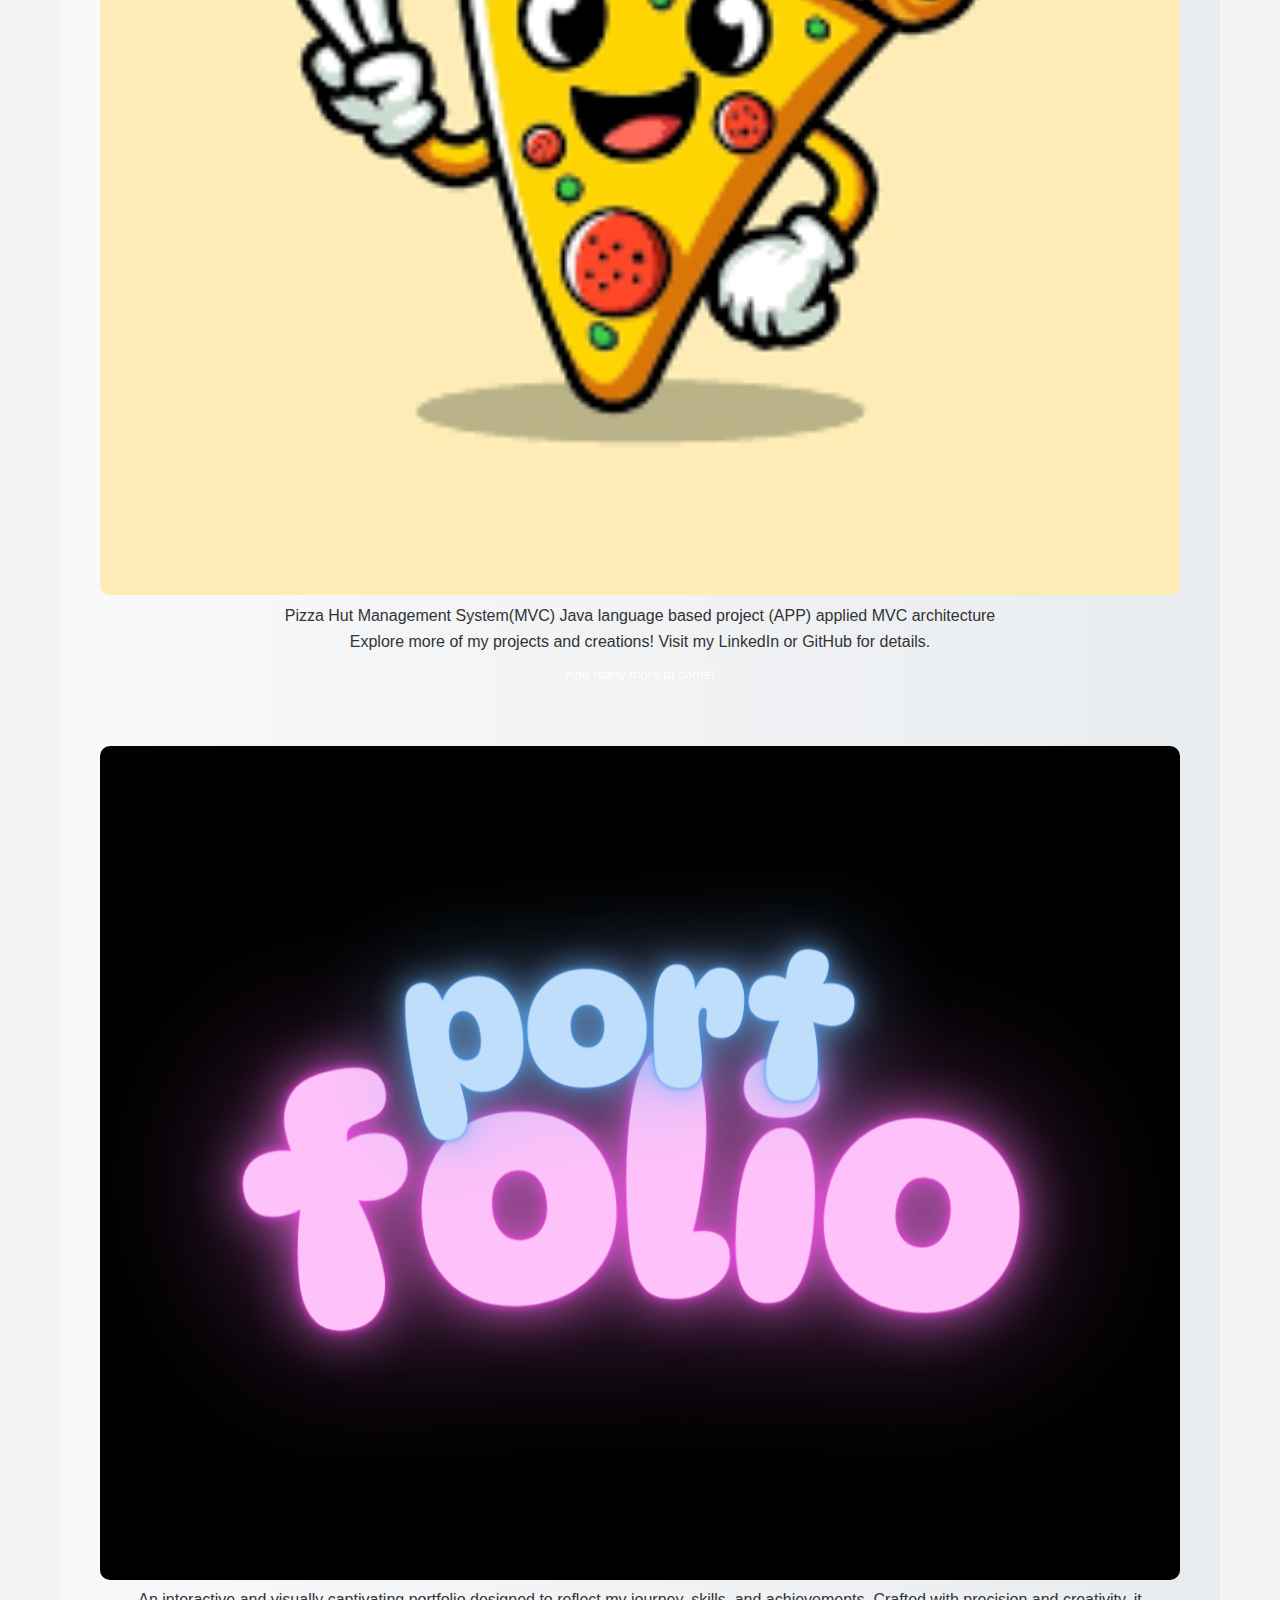
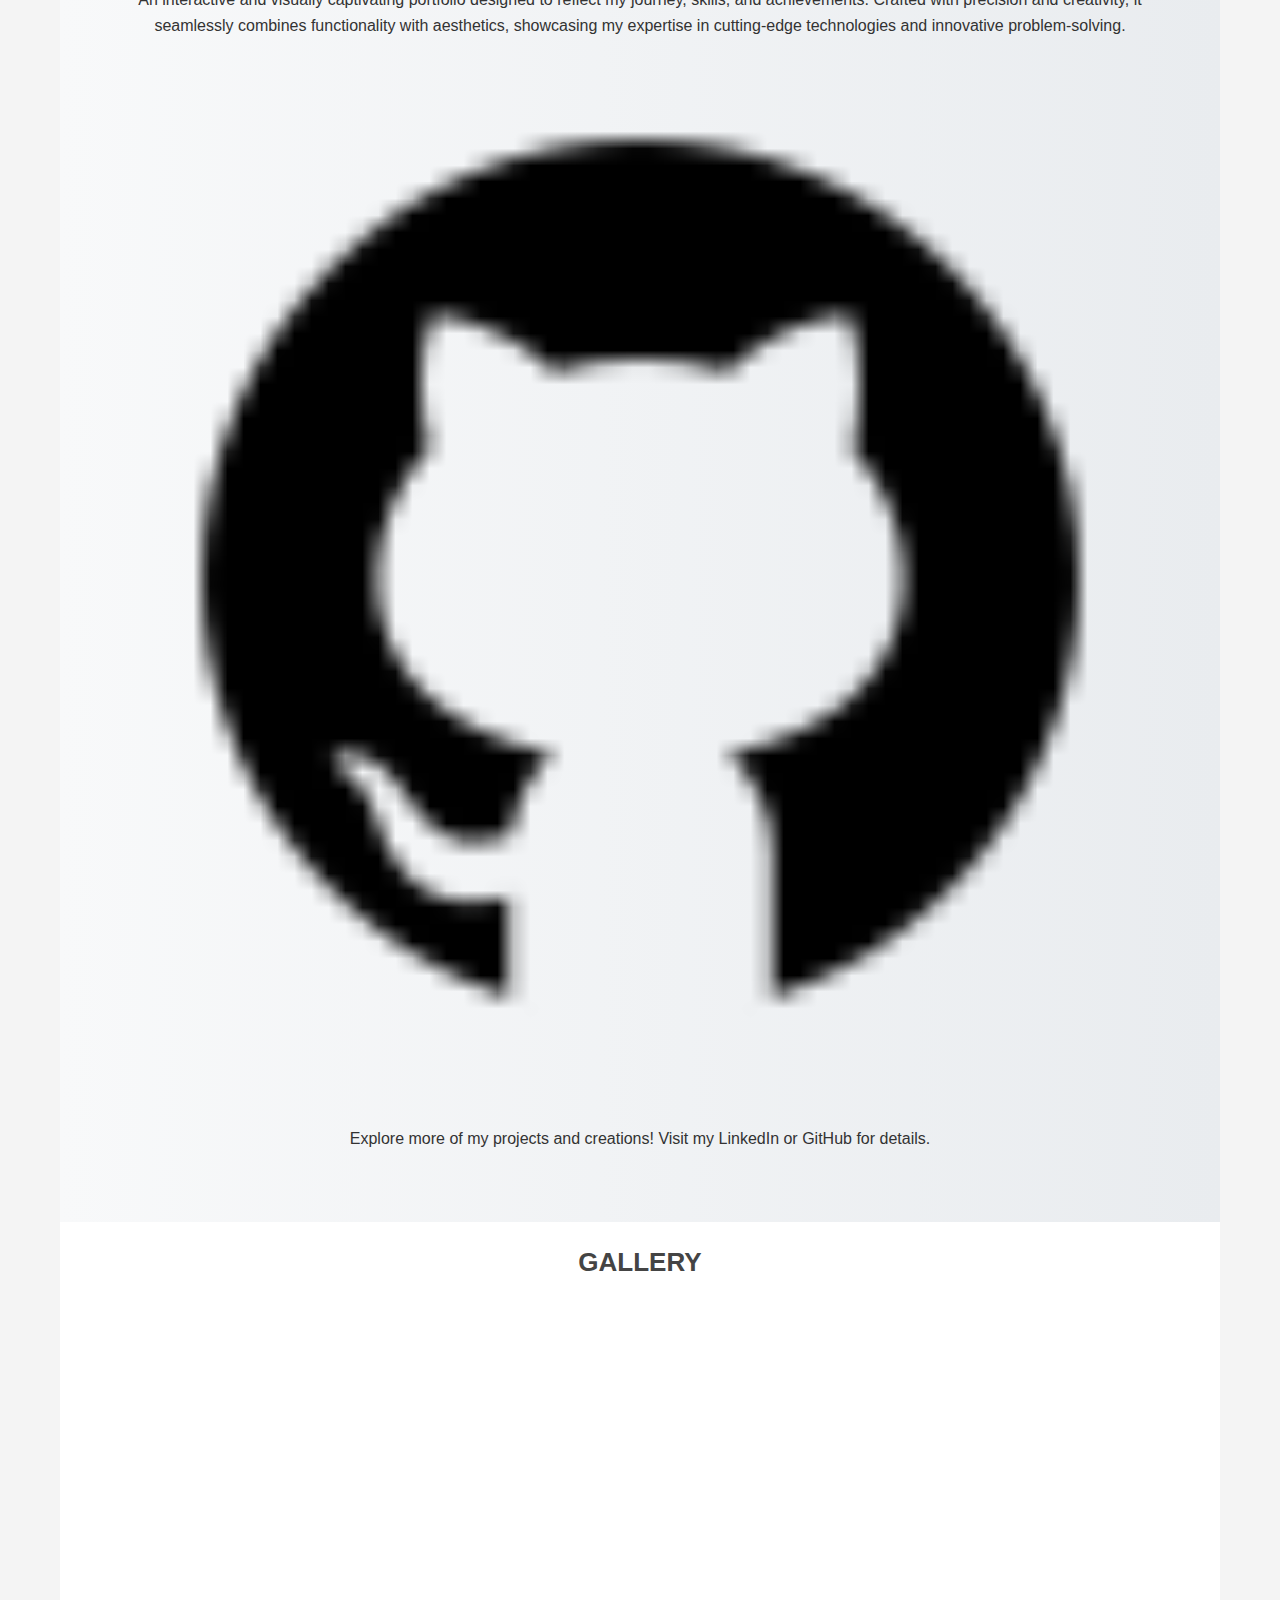
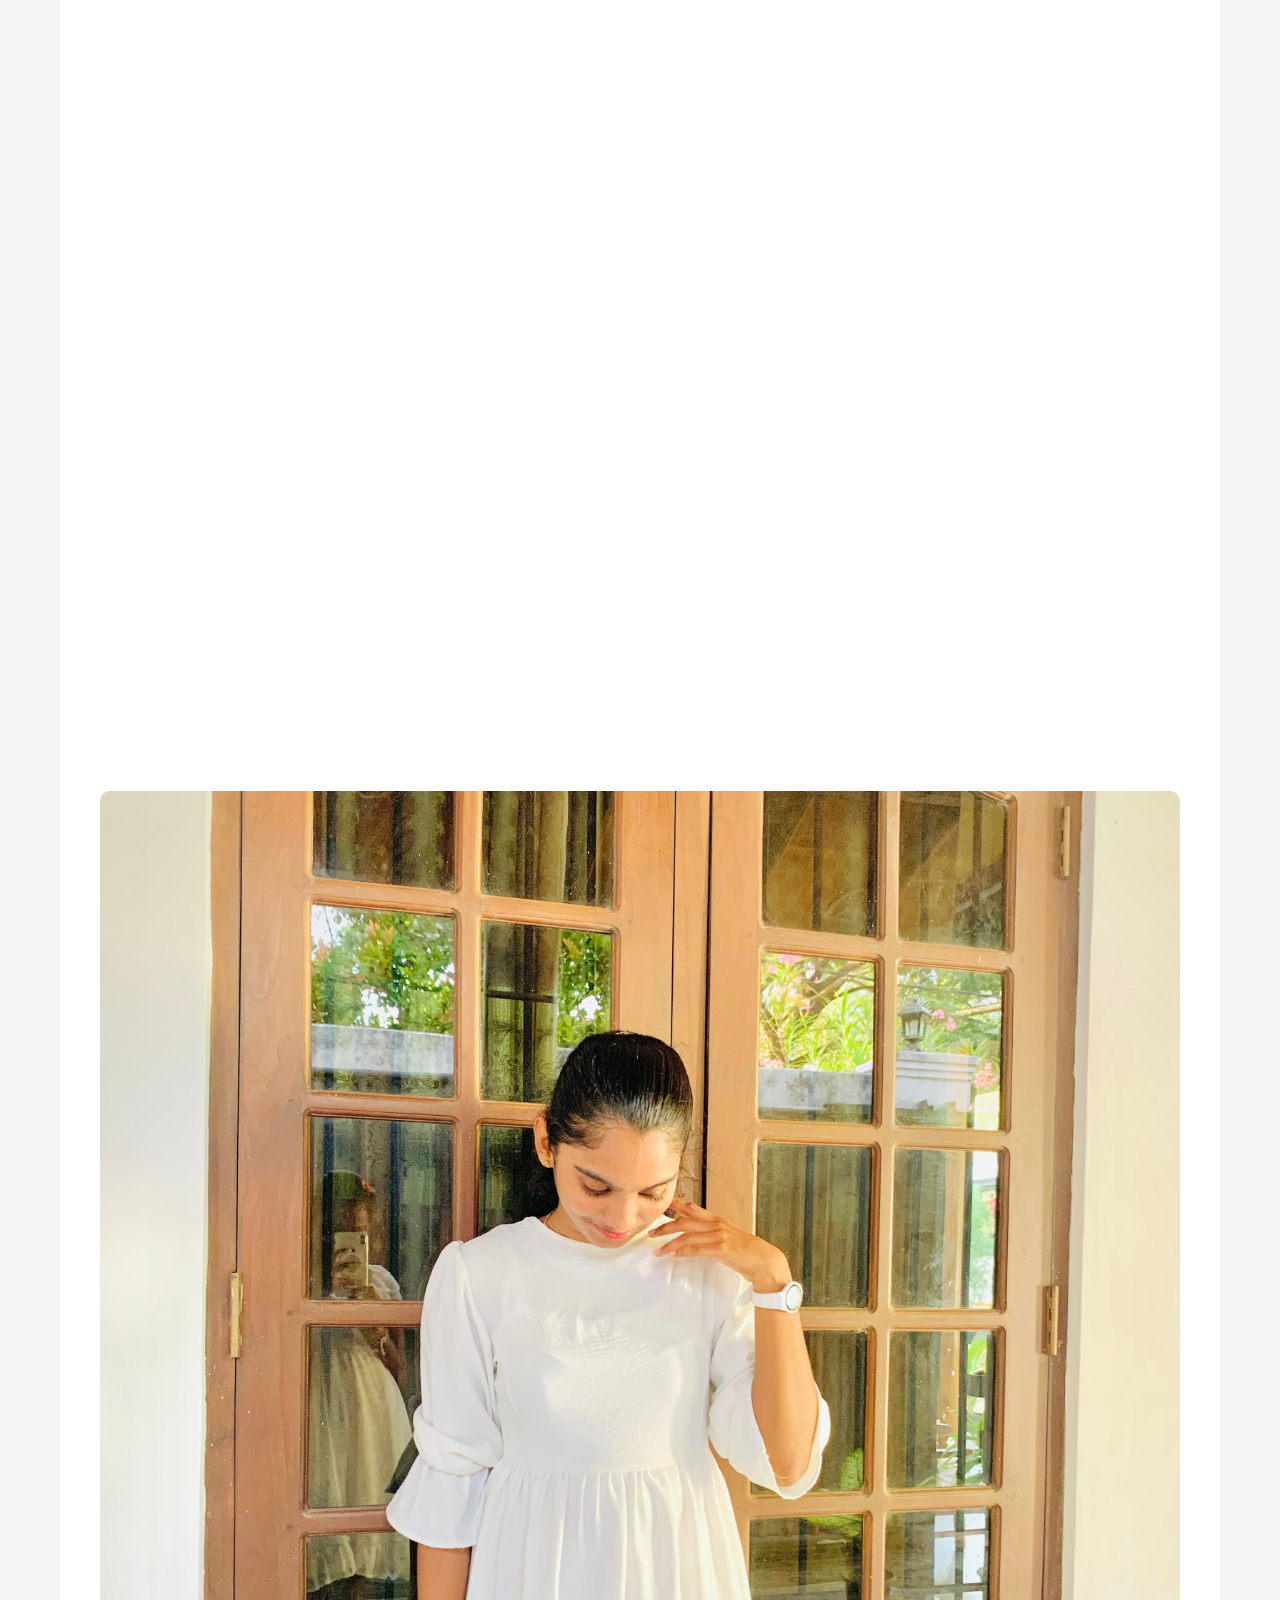
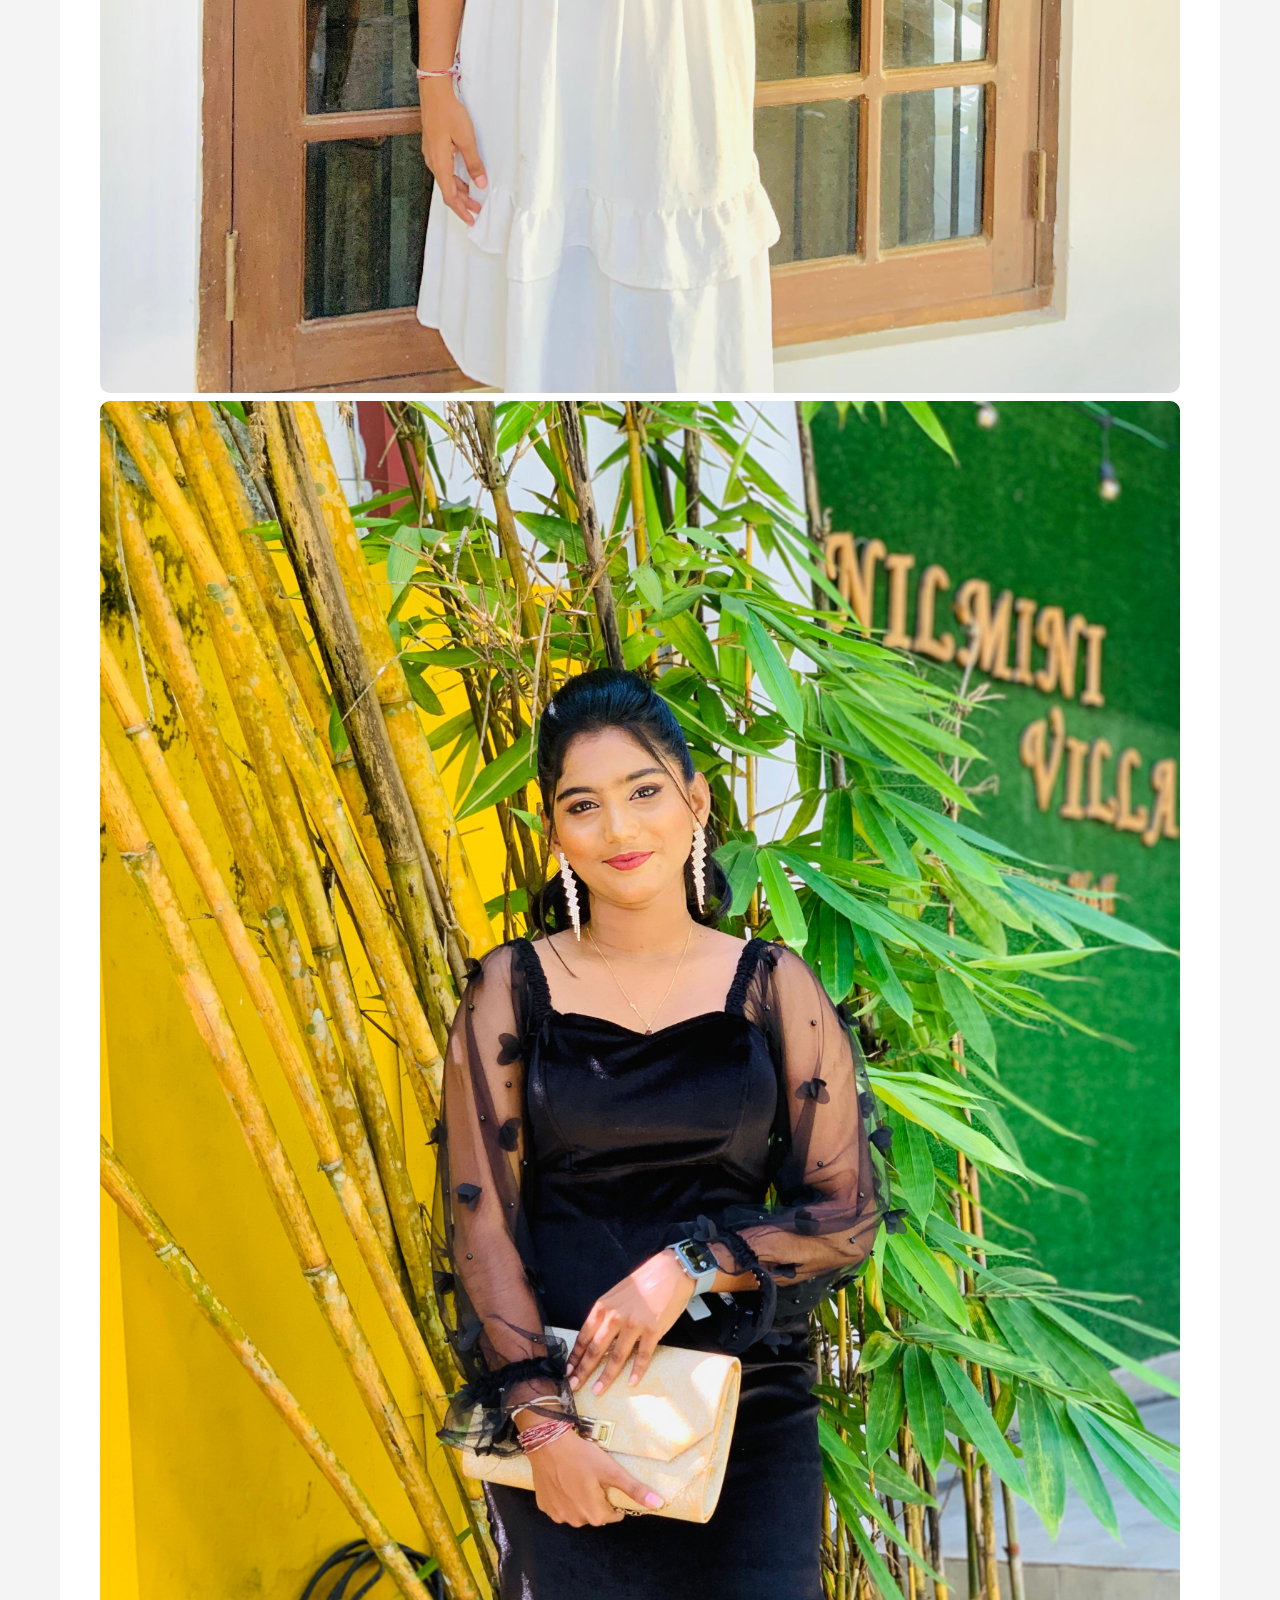
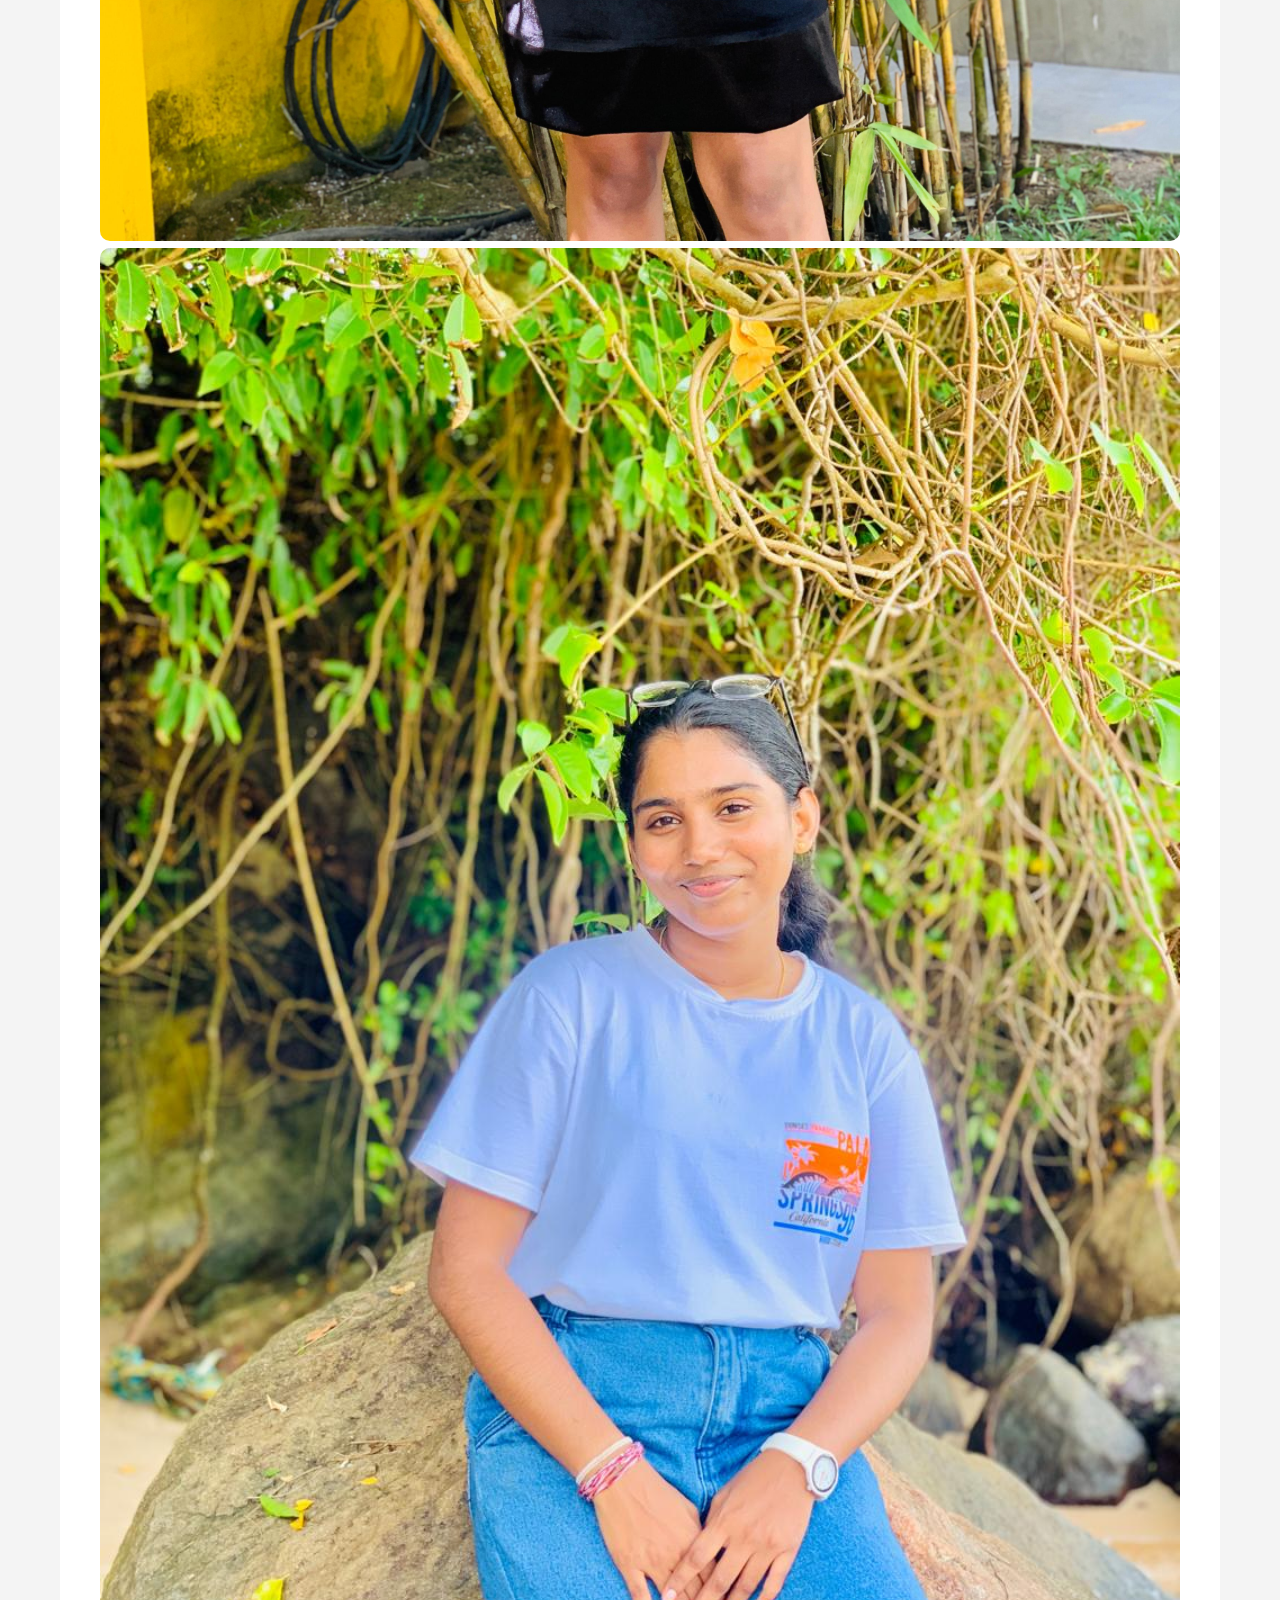
<file: index2.html>
<!DOCTYPE html>
<html lang="en">
<head>
  <meta charset="UTF-8">
  <title>Himadi Yenushka</title>

  <!-----------------------------Meta data---------------------------------------->

  <link rel = "icon" type = "image/ico" href = "assets/icon.png">

  <meta name="keywords" content="HTML, CSS, JavaScript, Java, C, C++, C#, Developer Portfolio,Himadi Yenushka ">
  <meta name="description" content="Welcome to my portfolio! I'm Himadi Yenushka, a passionate developer from Sri Lanka specializing in modern web and software development.">
  <meta name="author" content="Himadi Yenushka">
  <meta name="viewport" content="width=device-width, initial-scale=1.0">
</head>
<style>
  /*main nav*/
  * {
    margin: 0;
    padding: 0;
    box-sizing: border-box;
  }

  /* Body and General Layout */
  body {
    font-family: 'Arial', sans-serif;
    background-color: #f4f4f4;
    line-height: 1.6;
  }

  /* Header */
  header {
    background-color: #333;
    color: white;
    padding: 20px;
    display: flex;
    justify-content: space-between;
    align-items: center;
  }

  header img {
    width: 50px;
    margin-right: 10px;
  }

  /* Navigation Bar */
  nav {
    display: flex;
    justify-content: space-around;
    width: 80%;
  }

  nav a {
    color: white;
    text-decoration: none;
    padding: 10px 20px;
    font-size: 18px;
  }

  nav a:hover {
    background-color: #fafafa;
    border-radius: 5px;
  }

  /* Main Section */
  main {
    max-width: 1200px;
    margin: 0 auto;
    padding: 20px;
  }

  /* Section Styles */
  #homeMain {
    display: flex;
    flex-wrap: wrap;
    justify-content: space-between;
    align-items: center;
    padding: 40px 0;
  }

  section {
    flex: 1 1 45%;
    margin: 20px;
  }

  h3 {
    font-size: 2em;
    margin-bottom: 20px;
  }

  h1 {
    font-size: 2.5em;
    margin-bottom: 20px;
  }

  /* Buttons */
  button {
    padding: 10px 20px;
    background-color: #ffffff;
    color: white;
    border: none;
    cursor: pointer;
    transition: all 0.3s ease;
  }

  button:hover {
    background-color: #ff4500;
    transform: scale(1.1);
  }

  /* Social Media Icons */
  button img {
    width: 40px;
    transition: transform 0.3s ease;
  }

  button img:hover {
    transform: scale(1.2);
  }

  /* Image Styling */
  img {
    width: 100%;
    border-radius: 10px;
    transition: transform 0.5s ease;
  }

  img:hover {
    transform: scale(1.1);
  }

  /* Footer */
  footer {
    background-color: #333;
    color: white;
    text-align: center;
    padding: 20px 0;
    margin-top: 40px;
  }

  /* Animation Classes */
  .fade-in {
    opacity: 0;
    animation: fadeIn 2s forwards;
  }

  @keyframes fadeIn {
    to {
      opacity: 1;
    }
  }

  .fade-in-right {
    opacity: 0;
    transform: translateX(-100px);
    animation: fadeInRight 1.5s forwards;
  }

  @keyframes fadeInRight {
    to {
      opacity: 1;
      transform: translateX(0);
    }
  }

  .fade-in-left {
    opacity: 0;
    transform: translateX(100px);
    animation: fadeInLeft 1.5s forwards;
  }

  @keyframes fadeInLeft {
    to {
      opacity: 1;
      transform: translateX(0);
    }
  }

  button:focus {
    outline: none;
  }


  /* About Me Section */
  #aboutMe {
    background-color: #cf1d7b;
    padding: 40px 20px;
    text-align: center;
  }

  #aboutMe h3 {
    font-size: 2.5em;
    margin-bottom: 20px;
    color: #b771d3;
    animation: fadeIn 2s forwards;
  }

  #aboutMe section {
    display: flex;
    justify-content: space-around;
    align-items: center;
    flex-wrap: wrap;
    padding: 20px;
  }

  #aboutMe section div {
    flex: 1 1 45%;
    margin: 20px;
  }

  #aboutMe img {
    width: 100%;
    max-width: 500px;
    border-radius: 10px;
    transition: transform 0.5s ease;
    animation: zoomIn 1.5s ease;
  }

  #aboutMe img:hover {
    transform: scale(1.1);
  }

  #aboutMe p {
    font-size: 1.5em;
    font-weight: bold;
    color: #000000;
    line-height: 1.6;
  }

  #aboutMe button {
    background-color: #ffffff;
    border: none;
    cursor: pointer;
    padding: 10px;
    margin: 10px;
    transition: transform 0.3s ease, background-color 0.3s ease;
  }

  #aboutMe button:hover {
    background-color: #ff4500;
    transform: scale(1.1);
  }

  #aboutMe button img {
    width: 40px;
    transition: transform 0.3s ease;
  }

  #aboutMe button img:hover {
    transform: scale(1.2);
  }

  /* Keyframe Animations */
  @keyframes fadeIn {
    to {
      opacity: 1;
    }
  }

  @keyframes zoomIn {
    from {
      transform: scale(0.8);
    }
    to {
      transform: scale(1);
    }
  }

  @keyframes fadeInFromLeft {
    from {
      opacity: 0;
      transform: translateX(-50px);
    }
    to {
      opacity: 1;
      transform: translateX(0);
    }
  }

  @keyframes fadeInFromRight {
    from {
      opacity: 0;
      transform: translateX(50px);
    }
    to {
      opacity: 1;
      transform: translateX(0);
    }
  }

  /* Applying Animations */
  #aboutMe section div:nth-child(1) {
    animation: fadeInFromLeft 1s forwards;
  }

  #aboutMe section div:nth-child(2) {
    animation: fadeInFromRight 1s forwards;
  }

  #aboutMe section div:nth-child(3) {
    animation: fadeIn 1.5s forwards;
  }

  #aboutMe section div:nth-child(4) {
    animation: fadeInFromLeft 1.5s forwards;
  }

  /* Education Section */
  #education {
    background: linear-gradient(to right, #f8f9fa, #e9ecef);
    padding: 50px 20px;
    text-align: center;
  }

  #education h3 {
    font-size: 2.5em;
    color: #333;
    margin-bottom: 30px;
    animation: fadeIn 1.5s ease-in-out;
  }

  #education section {
    display: flex;
    flex-wrap: wrap;
    justify-content: center;
    gap: 20px;
  }

  /* Individual Education Cards */
  #education section div {
    background: #ffffff;
    border-radius: 10px;
    box-shadow: 0px 5px 10px rgba(0, 0, 0, 0.2);
    padding: 20px;
    width: 250px;
    text-align: center;
    transition: transform 0.5s ease, box-shadow 0.5s ease;
    opacity: 0;
    animation: slideUp 1s ease-in-out forwards;
  }

  #education section div:hover {
    transform: translateY(-10px);
    box-shadow: 0px 10px 20px rgba(0, 0, 0, 0.3);
  }

  /* Image Styles */
  #education img {
    width: 100%;
    max-width: 150px;
    margin-bottom: 10px;
    transition: transform 0.3s ease;
  }

  #education img:hover {
    transform: scale(1.1);
  }

  /* Paragraph Styles */
  #education p {
    font-size: 1em;
    color: #555;
    font-weight: bold;
    margin: 0;
    padding: 10px;
  }

  /* Keyframe Animations */
  @keyframes fadeIn {
    from {
      opacity: 0;
      transform: translateY(-20px);
    }
    to {
      opacity: 1;
      transform: translateY(0);
    }
  }

  @keyframes slideUp {
    from {
      opacity: 0;
      transform: translateY(50px);
    }
    to {
      opacity: 1;
      transform: translateY(0);
    }
  }

  /* Responsive Design */
  @media screen and (max-width: 768px) {
    #education section {
      flex-direction: column;
      align-items: center;
    }
  }


  /* Skills Section */
  #skills {
    background: linear-gradient(to right, #f8f9fa, #e9ecef);
    padding: 50px 20px;
    text-align: center;
  }

  #skills h3 {
    font-size: 2.5em;
    color: #333;
    margin-bottom: 30px;
    animation: fadeIn 1.5s ease-in-out;
  }

  /* Skills & Technologies Icons */
  #skills section div:first-of-type {
    display: flex;
    flex-wrap: wrap;
    justify-content: center;
    gap: 15px;
    margin: 20px 0;
  }

  #skills section div img {
    width: 60px;
    height: 60px;
    transition: transform 0.3s ease, opacity 0.3s ease;
    border-radius: 10px;
  }

  #skills section div img:hover {
    transform: scale(1.2);
    opacity: 0.8;
  }

  /* Skill Progress Bars */
  .skills-section {
    max-width: 600px;
    margin: 0 auto;
    text-align: left;
  }

  .skill {
    margin-bottom: 20px;
  }

  .skill-name {
    font-size: 1.2em;
    font-weight: bold;
    color: #444;
  }

  .progress-bar {
    width: 100%;
    background: #ddd;
    border-radius: 10px;
    height: 20px;
    overflow: hidden;
    position: relative;
  }

  .progress {
    height: 100%;
    background: linear-gradient(to right, #007bff, #0056b3);
    width: 0;
    border-radius: 10px;
    animation: progressAnimation 2s ease-in-out forwards;
  }

  /* Specific Progress Widths */
  .skill.html .progress { width: 80%;background: lightgreen }
  .skill.css .progress { width: 70%;background: hotpink }
  .skill.java .progress { width: 80%; background: mediumpurple}
  .skill.figma .progress { width: 90%; background: skyblue}
  .skill.javascript .progress { width: 60%;background: violet }

  /* Animations */
  @keyframes fadeIn {
    from {
      opacity: 0;
      transform: translateY(-20px);
    }
    to {
      opacity: 1;
      transform: translateY(0);
    }
  }

  @keyframes progressAnimation {
    from {
      width: 0;
    }
    to {
      width: 100%;
    }
  }

  /* Responsive Design */
  @media screen and (max-width: 768px) {
    #skills section div:first-of-type {
      justify-content: center;
    }

    #skills section div img {
      width: 50px;
      height: 50px;
    }
  }


  /* Projects Section */
  #My\ projects {
    background: linear-gradient(to right, #f8f9fa, #e9ecef);
    padding: 50px 20px;
    text-align: center;
    font-family: 'Poppins', sans-serif;
  }

  /* Section Title */
  #My\ projects h3 {
    font-size: 26px;
    color: #333;
    text-transform: uppercase;
    letter-spacing: 2px;
    margin-bottom: 20px;
    animation: fadeIn 1s ease-in-out;
  }

  /* Project Container */
  .project-container {
    display: flex;
    flex-wrap: wrap;
    justify-content: center;
    gap: 20px;
  }

  /* Individual Project Cards */
  .project-card {
    background: #ffffff;
    border-radius: 15px;
    box-shadow: 0 5px 15px rgba(0, 0, 0, 0.2);
    overflow: hidden;
    width: 300px;
    height: 450px;
    padding: 20px;
    display: flex;
    flex-direction: column;
    align-items: center;
    text-align: center;
    transition: transform 0.4s ease-in-out, box-shadow 0.4s ease-in-out;
    animation: fadeUp 1s ease-in-out;
  }

  /* Hover Effects */
  .project-card:hover {
    transform: scale(1.05);
    box-shadow: 0 10px 25px rgba(0, 0, 0, 0.3);
  }

  /* Project Images */
  .project-card img {
    width: 220px;
    height: 220px;
    object-fit: cover;
    border-radius: 10px;
    transition: transform 0.3s ease-in-out;
  }

  /* Image Hover Effect */
  .project-card:hover img {
    transform: rotate(5deg) scale(1.05);
  }

  /* Project Description */
  .project-card p {
    font-size: 14px;
    color: #444;
    line-height: 1.5;
    margin-top: 10px;
    flex-grow: 1;
  }

  /* Button Styling */
  .project-btn {
    background: linear-gradient(to right, #6a11cb, #2575fc);
    color: white;
    padding: 10px 20px;
    font-size: 14px;
    border: none;
    border-radius: 25px;
    cursor: pointer;
    transition: background 0.3s ease-in-out;
  }

  .project-btn:hover {
    background: linear-gradient(to right, #2575fc, #6a11cb);
    transform: scale(1.1);
  }

  /* Animations */
  @keyframes fadeIn {
    from { opacity: 0; transform: translateY(-20px); }
    to { opacity: 1; transform: translateY(0); }
  }

  @keyframes fadeUp {
    from { opacity: 0; transform: translateY(30px); }
    to { opacity: 1; transform: translateY(0); }
  }

  /* Responsive Design */
  @media screen and (max-width: 768px) {
    .project-container {
      flex-direction: column;
      align-items: center;
    }

    .project-card {
      width: 90%;
      height: auto;
    }
  }


  /* General Styles */
  body {
    font-family: 'Poppins', sans-serif;
    background: #f4f4f4;
    color: #333;
  }

  /* Section Titles */
  h3 {
    font-size: 26px;
    text-align: center;
    color: #444;
    text-transform: uppercase;
    margin-bottom: 20px;
    animation: fadeIn 1s ease-in-out;
  }

  /* -------------------- Gallery Section -------------------- */
  #gallery {
    background: white;
    padding: 20px 20px;
    text-align: center;
  }

  /* Image Container */
  .gallery-container {
    display: flex;
    align-items: center;
    justify-content: center;
    gap: 20px;
  }

  /* Gallery Images */
  .gallery-container img {
    width: 50px;
    height: 50px;
    object-fit: cover;
    border-radius: 10px;
    transition: transform 0.3s ease-in-out, box-shadow 0.3s ease-in-out;
    cursor: pointer;
  }

  /* Hover Effect */
  .gallery-container img:hover {
    transform: scale(1.1);
    box-shadow: 0 5px 15px rgba(0, 0, 0, 0.3);
  }

  /* Previous & Next Buttons */
  .gallery-nav {
    width: 30px;
    height: 30px;
    cursor: pointer;
    transition: transform 0.3s ease-in-out;
  }

  .gallery-nav:hover {
    transform: scale(1.2);
  }

  /* -------------------- Assignments Section -------------------- */
  #assignments {
    background: #f9f9f9;
    padding: 40px 20px;
    text-align: center;
  }

  /* Assignments Container */
  .assignment-list {
    display: flex;
    flex-wrap: wrap;
    justify-content: center;
    gap: 20px;
  }

  /* Individual Assignment */
  .assignment {
    background: white;
    padding: 15px 20px;
    border-radius: 10px;
    box-shadow: 0 5px 10px rgba(0, 0, 0, 0.2);
    transition: transform 0.3s ease-in-out, box-shadow 0.3s ease-in-out;
  }

  /* Hover Effect */
  .assignment:hover {
    transform: translateY(-5px);
    box-shadow: 0 10px 20px rgba(0, 0, 0, 0.3);
  }

  /* Assignment Buttons */
  .view-button {
    background: linear-gradient(to right, #6a11cb, #2575fc);
    color: white;
    border: none;
    padding: 10px 15px;
    border-radius: 5px;
    cursor: pointer;
    transition: background 0.3s ease-in-out, transform 0.3s ease-in-out;
  }

  /* Button Hover */
  .view-button:hover {
    background: linear-gradient(to right, #2575fc, #6a11cb);
    transform: scale(1.1);
  }

  /* Animations */
  @keyframes fadeIn {
    from { opacity: 0; transform: translateY(-20px); }
    to { opacity: 1; transform: translateY(0); }
  }

  /* Responsive Design */
  @media screen and (max-width: 768px) {
    .gallery-container {
      flex-direction: column;
    }

    .gallery-container img {
      width: 100px;
      height: 100px;
    }

    .assignment {
      width: 90%;
    }
  }


  /* General Styles */
  body {
    font-family: 'Poppins', sans-serif;
    background: #f4f4f4;
    color: #333;
    text-align: center;
  }

  /* Section Titles */
  h3 {
    font-size: 26px;
    color: #444;
    text-transform: uppercase;
    margin-bottom: 20px;
    animation: fadeIn 1s ease-in-out;
  }

  /* -------------------- Contact Section -------------------- */
  #contact-me {
    background: white;
    padding: 50px 20px;
    border-radius: 10px;
    box-shadow: 0 5px 15px rgba(0, 0, 0, 0.2);
    width: 50%;
    margin: auto;
    animation: fadeIn 1s ease-in-out;
  }

  /* Social Icons */
  .social-icons {
    display: flex;
    justify-content: center;
    gap: 15px;
    margin-bottom: 20px;
  }

  .social-icons img {
    width: 40px;
    transition: transform 0.3s ease-in-out, box-shadow 0.3s ease-in-out;
    cursor: pointer;
  }

  /* Hover Effect */
  .social-icons img:hover {
    transform: scale(1.2);
    box-shadow: 0 5px 10px rgba(0, 0, 0, 0.3);
  }

  /* Contact Info */
  .contact-info {
    font-size: 18px;
    margin-bottom: 20px;
  }

  /* -------------------- Contact Form -------------------- */
  form {
    display: flex;
    flex-direction: column;
    width: 60%;
    margin: auto;
    background: #fff;
    padding: 20px;
    border-radius: 8px;
    box-shadow: 0 5px 10px rgba(0, 0, 0, 0.2);
  }

  label {
    font-weight: bold;
    margin-top: 10px;
    text-align: left;
  }

  input, textarea {
    width: 100%;
    padding: 10px;
    margin-top: 5px;
    border: 1px solid #ccc;
    border-radius: 5px;
    transition: 0.3s;
  }

  /* Input Focus Effect */
  input:focus, textarea:focus {
    border-color: #6a11cb;
    box-shadow: 0 5px 10px rgba(106, 17, 203, 0.3);
    outline: none;
  }

  /* Submit Button */
  input[type="submit"] {
    background: linear-gradient(to right, #6a11cb, #2575fc);
    color: white;
    border: none;
    padding: 12px;
    border-radius: 5px;
    cursor: pointer;
    margin-top: 15px;
    transition: background 0.3s ease-in-out, transform 0.3s ease-in-out;
  }

  /* Button Hover */
  input[type="submit"]:hover {
    background: linear-gradient(to right, #2575fc, #6a11cb);
    transform: scale(1.05);
  }

  /* Footer */
  footer {
    margin-top: 20px;
    font-size: 14px;
    color: #95abd1;
  }

  /* Animations */
  @keyframes fadeIn {
    from { opacity: 0; transform: translateY(-20px); }
    to { opacity: 1; transform: translateY(0); }
  }

  /* Responsive Design */
  @media screen and (max-width: 768px) {
    #contact-me {
      width: 90%;
    }

    form {
      width: 100%;
    }
  }

  /* -------------------- Footer Styles -------------------- */
  #footerPg {
    background: linear-gradient(to right, #ce71ff, #cda2df);
    color: white;
    padding: 30px 0;
    text-align: center;
    font-family: 'Poppins', sans-serif;
  }

  /* Footer Sections */
  footer div {
    margin-bottom: 15px;
  }

  /* Follow Me Section */
  h2 {
    font-size: 18px;
    margin-bottom: 10px;
    text-transform: uppercase;
    letter-spacing: 1px;
    animation: fadeIn 1s ease-in-out;
  }

  /* Social Media Buttons */
  button {
    background: none;
    border: none;
    margin: 3px;
    transition: transform 0.3s ease-in-out;
    cursor: pointer;
  }

  button img {
    width: 15px;
    transition: transform 0.3s ease-in-out, box-shadow 0.3s ease-in-out;
  }

  /* Hover Effects for Social Icons */
  button img:hover {
    transform: scale(1.1);
    box-shadow: 0 3px 6px rgb(87, 249, 255);
  }

  /* Footer Images */
  footer img {
    width: 120px;
    border-radius: 8px;
    transition: transform 0.3s ease-in-out;
  }

  /* Hover Effect for Images */
  footer img:hover {
    transform: scale(1.03);
  }

  /* Navigation Links */
  .nav_item {
    color: #fff;
    text-decoration: none;
    font-size: 14px;
    margin: 0 8px;
    display: inline-block;
    transition: color 0.3s ease-in-out, transform 0.3s ease-in-out;
  }

  /* Hover Effect for Links */
  .nav_item:hover {
    color: #00d4ff;
    transform: scale(1.05);
  }

  /* Copyright Text */
  footer p {
    font-size: 12px;
    margin-top: 15px;
    opacity: 0.7;
  }

  /* Animation */
  @keyframes fadeIn {
    from { opacity: 0; transform: translateY(-10px); }
    to { opacity: 1; transform: translateY(0); }
  }

  /* Responsive Design */
  @media screen and (max-width: 768px) {
    footer div {
      margin-bottom: 8px;
    }

    .nav_item {
      display: block;
      margin: 3px 0;
    }

    footer img {
      width: 80px;
    }
  }



</style>



<body>

<!--------------------------Navigation------------------------------------->
<main id = "fullPg">
  <header>
    <!-- icon -->
    <div>
      <img src = "assets/icons/icon.png" title = "Himadi" alt = "my pic 1" width = "50"> portfolio
    </div>

    <!-- navigation -->
    <nav class = "navigation">
      <a href = "#" class = "nav_item">Home</a>
      <a href = "#" class = "nav_item">About Me</a>
      <a href = "#" class = "nav_item">Education</a>
      <a href = "#" class = "nav_item">Skills</a>
      <a href = "#" class = "nav_item">Projects</a>
      <a href = "#" class = "nav_item">Gallery</a>
      <a href = "#" class = "nav_item">Assignments</a>
      <a href = "#" class = "nav_item">Contact Me</a>
    </nav>
  </header>

  <!--------------------------Home------------------------------------->
  <main id = "homeMain">
    <section>
      <div><h3>Hi, I'm <b>Himadi Yenushka</b> </h3></div>
      <p> Developer | UI UX Designer | Content Creator | Web Creator</p>
      <P>
        Crafting Code, Creating Futures.
        I turn ideas into digital experiences.
        Building seamless solutions through innovative code.

        Coding the change I wish to see in the world.</P>
    </section>
    <section>
      <div>
        <img src = "assets/wedding%20jpg.jpg" title = "Himadi" alt = "my pic 1" width = "500">
      </div>
      <div>
        <button>
          <img src="assets/download cv.webp" alt="Git Icon" width = "100" > CV
        </button>
        <br><br>

        <div>
          <div>
            <button>
              <img src = "assets/logo/facebook.png" title = "facebook" alt = "facebook" width = "50">
            </button>
            <button>
              <img src = "assets/logo/instagram.png" title = "instagram" alt = "instagram" width = "50">
            </button>
            <button>
              <img src = "assets/logo/linkedin.png" title = "linkedin" alt = "linkedin" width = "50">
            </button>
            <button>
              <img src = "assets/logo/git.png" title = "git" alt = "git" width = "50">
            </button>
            <button>
              <img src = "assets/logo/gmail.png" title = "gmail" alt = "gmail" width = "50">
            </button>
          </div>
        </div>

        <h1>IT BERRIES</h1>
        <p>Like a berry patch, my skills and experiences are diverse and fruitful. I'm Himadi Yenushka, a developer passionate about cultivating ideas into innovative solutions.</p>
        <button>READ MORE</button>
        <br><br>
      </div>

    </section>
  </main>

  <!-----------------------------About me---------------------------------------------->
  <main id = "aboutMe">
    <h3><b>About me</b></h3>
    <section>
      <div>
        <img src = "assets/about me jpg.jpg" title = "aboutMeHimadi" alt = "aboutMeImg" width = "500">
      </div>
      <div>
        <p>Name : Himadi Yenushka De Silva </p>
        <p>Age : 18</p>
        <p>Gender : Female</p>
        <p>From : Sri Lanka</p>
        <p>Email : yenudesilva836@gmail.com</p>
      </div>
      <div>
        <p>
          Like a berry patch, my skills and experiences are diverse and fruitful. I'm Himadi Yenushka, a developer passionate about cultivating ideas into innovative solutions."
        </p>
        <br><br>
      </div>
      <div>
        <button>
          <img src = "assets/logo/facebook.png" title = "facebook" alt = "facebook" width = "50">
        </button>
        <button>
          <img src = "assets/logo/instagram.png" title = "instagram" alt = "instagram" width = "50">
        </button>
        <button>
          <img src = "assets/logo/linkedin.png" title = "linkedin" alt = "linkedin" width = "50">
        </button>
        <button>
          <img src = "assets/logo/git.png" title = "git" alt = "git" width = "50">
        </button>
        <button>
          <img src = "assets/logo/gmail.png" title = "gmail" alt = "gmail" width = "50">
        </button>
      </div>
      <br>
      <div>
        <img src="assets/yellow jpg.jpg" title="yellowpic" alt="yellowpic" width="250">
      </div>
      <br>

    </section>
  </main>

  <!-----------------------------Education---------------------------------------------->
  <main id = "education">
    <h3><b>Education</b></h3>
    <section>
      <div>
        <img src = "assets/school logo.jpg" title = "RNC" alt = "RNC" width ="200">
        <p> Successfully completed my
          O/Ls at G/Rewatha National School
        </p>
      </div>
      <div>
        <img src = "assets/icons/open university logo.png" title = "OpenUniversity" alt = "OpenUniversity" width = "200">
        <p>Successfully completed the English MyClass program at the Open University , Ambalangoda !</p>
      </div>
      <div>
        <img src = "assets/esoft metro campus png.png" title = "EMC" alt = "EMC" width = "200">
        <p>Successfully completed the English MyClass program at the ESOFT METRO CAMPUS !</p>
      </div>
      <div>
        <img src = "assets/nenapiyasa png.png" title = "nenapiyasa" alt = "nenapiyasa" width = "200">
        <p>Completed my Diploma in Information Technology at E-Nenapiyasa Code Academy!</p>
      </div>
      <div>
        <img src = "assets/icons/ijse.png" title = "IJSE" alt = "IJSE" width = "200">
        <p>Currently pursuing the Higher National Diploma in Software Engineering (GDSE) at IJSE!</p>
      </div>
    </section>
  </main>

  <!-----------------------------Skills and Abilities---------------------------------------------->
  <main id = "skills">
    <h3><b>Skills and Abilities</b></h3>
    <section>
      <p>Skills & Technologies</p>
      <div>
        <img src = "assets/logo/java.png" title = "java" alt = "java" width = "50">
        <img src = "assets/logo/html.png" title = "html" alt = "html" width = "50">
        <img src = "assets/logo/css.png" title = "css" alt = "css" width = "50">
        <img src = "assets/logo/js.jpg" title = "js" alt = "js" width = "50">
        <img src = "assets/logo/python.png" title = "python" alt = "python" width = "50">
        <img src = "assets/logo/react.png" title = "react" alt = "react" width = "50">
        <img src = "assets/logo/scenebuilder.png" title = "scenebuilder" alt = "scenebuilder" width = "50">
        <img src = "assets/logo/springboot.png" title = "springboot" alt = "springboot" width = "50">
        <img src = "assets/logo/intelij.png" title = "intelij" alt = "intelij" width = "50">
        <img src = "assets/logo/figma.png" title = "figma" alt = "figma" width = "50">
        <img src = "assets/logo/mysql.png" title = "mysql" alt = "mysql" width = "50">
        <img src = "assets/logo/c.png" title = "c" alt = "c" width = "50">
        <img src = "assets/logo/canva%20(2).png" title = "canva" alt = "canva" width = "50">
        <img src = "assets/logo/git.png" title = "git" alt = "git" width = "50">
        <img src = "assets/logo/vscode.png" title = "vs" alt = "vs" width = "50">
        <img src = "assets/logo/gmail.png" title = "gmail" alt = "gmail" width = "50">
        <img src = "assets/medium.png" title = "medium" alt = "medium" width = "50">
        <!--                <img src = "assets/logo/" title = "angular" alt = "angular" width = "50">-->
        <img src = "assets/logo/notion.png" title = "notion" alt = "notion" width = "50">
        <img src = "assets/logo/nodejs.png" title = "nodejs" alt = "nodejs" width = "50">
        <img src = "assets/logo/php.png" title = "php" alt = "php" width = "50">
      </div>
      <h3>My creative skill and Experience</h3>
      <p>As a software developer, I possess a diverse set of skills that enable me to design, develop, and deploy innovative software solutions. My expertise includes programming in multiple languages, building scalable applications, and ensuring clean, efficient code. I am skilled in problem-solving,</p>
      <h3>My Skills
        What I Know
      </h3>
      <div class="container">
        <div class="title">SKILLS AND ABILITIES</div>

        <h1>My Skills</h1>
        <p><i>What I Know</i></p>

        <div class="skills-section">
          <div class="skill html">
            <div class="skill-name">HTML - 80%</div>
            <div class="progress-bar">
              <div class="progress"></div>
            </div>
          </div>
          <div class="skill css">
            <div class="skill-name">CSS - 70%</div>
            <div class="progress-bar">
              <div class="progress"></div>
            </div>
          </div>
          <div class="skill java">
            <div class="skill-name">Java - 80%</div>
            <div class="progress-bar">
              <div class="progress"></div>
            </div>
          </div>
          <div class="skill figma">
            <div class="skill-name">Figma - 90%</div>
            <div class="progress-bar">
              <div class="progress"></div>
            </div>
          </div>
          <div class="skill javascript">
            <div class="skill-name">JavaScript - 60%</div>
            <div class="progress-bar">
              <div class="progress"></div>
            </div>
          </div>
        </div>
      </div>


    </section>
  </main>

  <!-----------------------------Projects---------------------------------------------->
  <main id = "My projects">
    <h3><b> My Projects</b></h3>
    <section>
      <div>
        <div>
          <img src = "assets/tic%20tac%20toe%20png.png" title = "tictactoe" alt = "tictactoe" width = "250"><br>
          <p>TIC TAC TOE gameAI-Powered Tic-Tac-Toe: Championship Edition is a digital game where players face off against an AI driven by the Minimax algorithm. The game features a 3x3 grid and utilizes OOP principles, recursion, and AI logic to deliver a challenging and interactive experience.</p>
        </div>

      </div>
      <div>
        <div>
          <img src = "assets/pizza.png" title = "pizza" alt = "pizza" width = "250"><br>
          <P>Pizza Hut  Management System(Layered)

            Java language based project (APP)

            applied Layered architecture</P>
        </div>
      </div>
      <div>
        <div>
          <img src = "assets/pizza.png" title = "pizza" alt = "pizza" width = "250"><br>
          <p>Pizza Hut Management System(MVC)

            Java language based project (APP)

            applied MVC architecture</p>
        </div>
      </div>
      <div>
        <p>Explore more of my projects and creations! Visit my LinkedIn or GitHub for details.</p>
        <button>And many more to come!</button>
      </div>

      <br><br>
      <div>
        <img src="assets/icons/portfolio.png" title="portfolio" alt="portfolio" width="250">
      </div>
      <p>An interactive and visually captivating portfolio designed to reflect my journey, skills, and achievements. Crafted with precision and creativity, it seamlessly combines functionality with aesthetics, showcasing my expertise in cutting-edge technologies and innovative problem-solving.</p>
      <div>
        <img src="assets/logo/git.png" title="git" alt="git" width="250">
      </div>
      <p>Explore more of my projects and creations! Visit my LinkedIn or GitHub for details.</p>
    </section>
  </main>


  <!-----------------------------Gallery---------------------------------------------->
  <main id = "gallery">
    <h3><b>Gallery</b></h3>
    <section>
      <div>
        <img src = "assets/previous.png" title = "previous" alt = "previous" width = "50">
        <div>
          <img src = "assets/trip jpg.jpg" title = "trip" alt = "trip" width = "145">
          <img src = "assets/wedding jpg.jpg" title = "wedding" alt = "wedding" width = "120">
          <img src = "assets/white jpg.jpg" title = "white" alt = "white" width = "120">
          <img src = "assets/hotel jpg.jpg" title = "hotel" alt = "hotel" width = "120">
          <img src = "assets/amco hotel.jpg" title = "amco hotel" alt = "amco hotel" width = "120">
          <img src = "assets/logo/green.jpg" title = "remekvin hotel" alt = "remekvin hotel" width = "120">

        </div>
        <img src = "assets/logo/next.png" title = "next" alt = "next" width = "20">
      </div>
    </section>
  </main>

  <!-----------------------------Assignments---------------------------------------------->
  <main id ="assignments">
    <h3><b>Assignments</b></h3>
    <section>
      <h1>ASSIGNMENTS</h1>

      <div class="container">
        <div class="assignment-list">
          <div class="assignment">
            <span>Internet Technologies</span>
            <button class="view-button">View</button>
          </div>
          <div class="assignment">
            <span>Programming Fundamentals</span>
            <button class="view-button">View</button>
          </div>
          <div class="assignment">
            <span>Database Management System</span>
            <button class="view-button">View</button>
          </div>
          <div class="assignment">
            <span>Software Engineering</span>
            <button class="view-button">View</button>
          </div>
          <div class="assignment">
            <span>Object Oriented Programming</span>
            <button class="view-button">View</button>
          </div>
        </div>
      </div>
    </section>
  </main>


  <!-----------------------------Contact me---------------------------------------------->
  <main id = "contact me">
    <h3><b>Contact Me</b></h3>
    <section>
      <div class="container">
        <h1>CONTACT ME</h1>

        <div class="social-icons">
          <img src="assets/logo/gmail.png" alt="Email">
          <img src="assets/logo/instagram.png" alt="Instagram">
          <img src="assets/logo/facebook.png" alt="Facebook">
          <img src="assets/logo/linkedin.png" alt="LinkedIn">
        </div>

        <div class="contact-info">
          <strong>I'D LOVE TO HEAR FROM YOU</strong><br>
          <strong>FOR BUSINESS INQUIRIES</strong><br>
          <p>yenudesilva36@gmail.com</p>
        </div>

        <form>
          <label>First Name*</label>
          <input type="text" required>

          <label>Last Name*</label>
          <input type="text" required>

          <label>Email*</label>
          <input type="email" required>

          <label>Type your message here</label>
          <textarea rows="5" required></textarea>

          <input type="submit" value="Submit">
        </form>

        <footer>
          © 2025 by Himadi. Powered and secured by Himadi.
        </footer>
      </div>
    </section>
  </main>
</main>

<!-----------------------------footer---------------------------------------------->
<main id = "footerPg">
  <footer>
    <div>
      <h2>Follow Me</h2>
      <button>
        <img src = "assets/logo/facebook.png" title = "facebook" alt = "facebook" width = "40">
      </button>
      <button>
        <img src = "assets/logo/instagram.png" title = "instagram" alt = "instagram" width = "40">
      </button>
      <button>
        <img src = "assets/logo/linkedin.png" title = "linkedin" alt = "linkedin" width = "40">
      </button>
      <button>
        <img src = "assets/logo/git.png" title = "git" alt = "git" width = "40">
      </button>
      <button>
        <img src = "assets/logo/gmail.png" title = "gmail" alt = "gmail" width = "40">
      </button>
    </div>
    <img src = "assets/yenu jpg.jpg" title = "footerImage" alt = "Himadi" width = "200">
    <img src = "assets/icons/icon.png" title = "LogoImage" alt = "Himadi" width = "200">
    <div>
      <h4>Navigation</h4>
      <a href = "#" class = "nav_item">Home</a>
      <a href = "#" class = "nav_item">About Me</a>
      <a href = "#" class = "nav_item">Education</a>
      <a href = "#" class = "nav_item">Skills</a>
      <a href = "#" class = "nav_item">Projects</a>
      <a href = "#" class = "nav_item">Gallery</a>
      <a href = "#" class = "nav_item">Assignments</a>
      <a href = "#" class = "nav_item">Contact Me</a>
    </div>
    <div>
      <p>© [2025] All rights reserved | Crafted with care by Himadi | Powered by innovation</p>
    </div>
  </footer>
</main>
</body>
</html>
</file>
